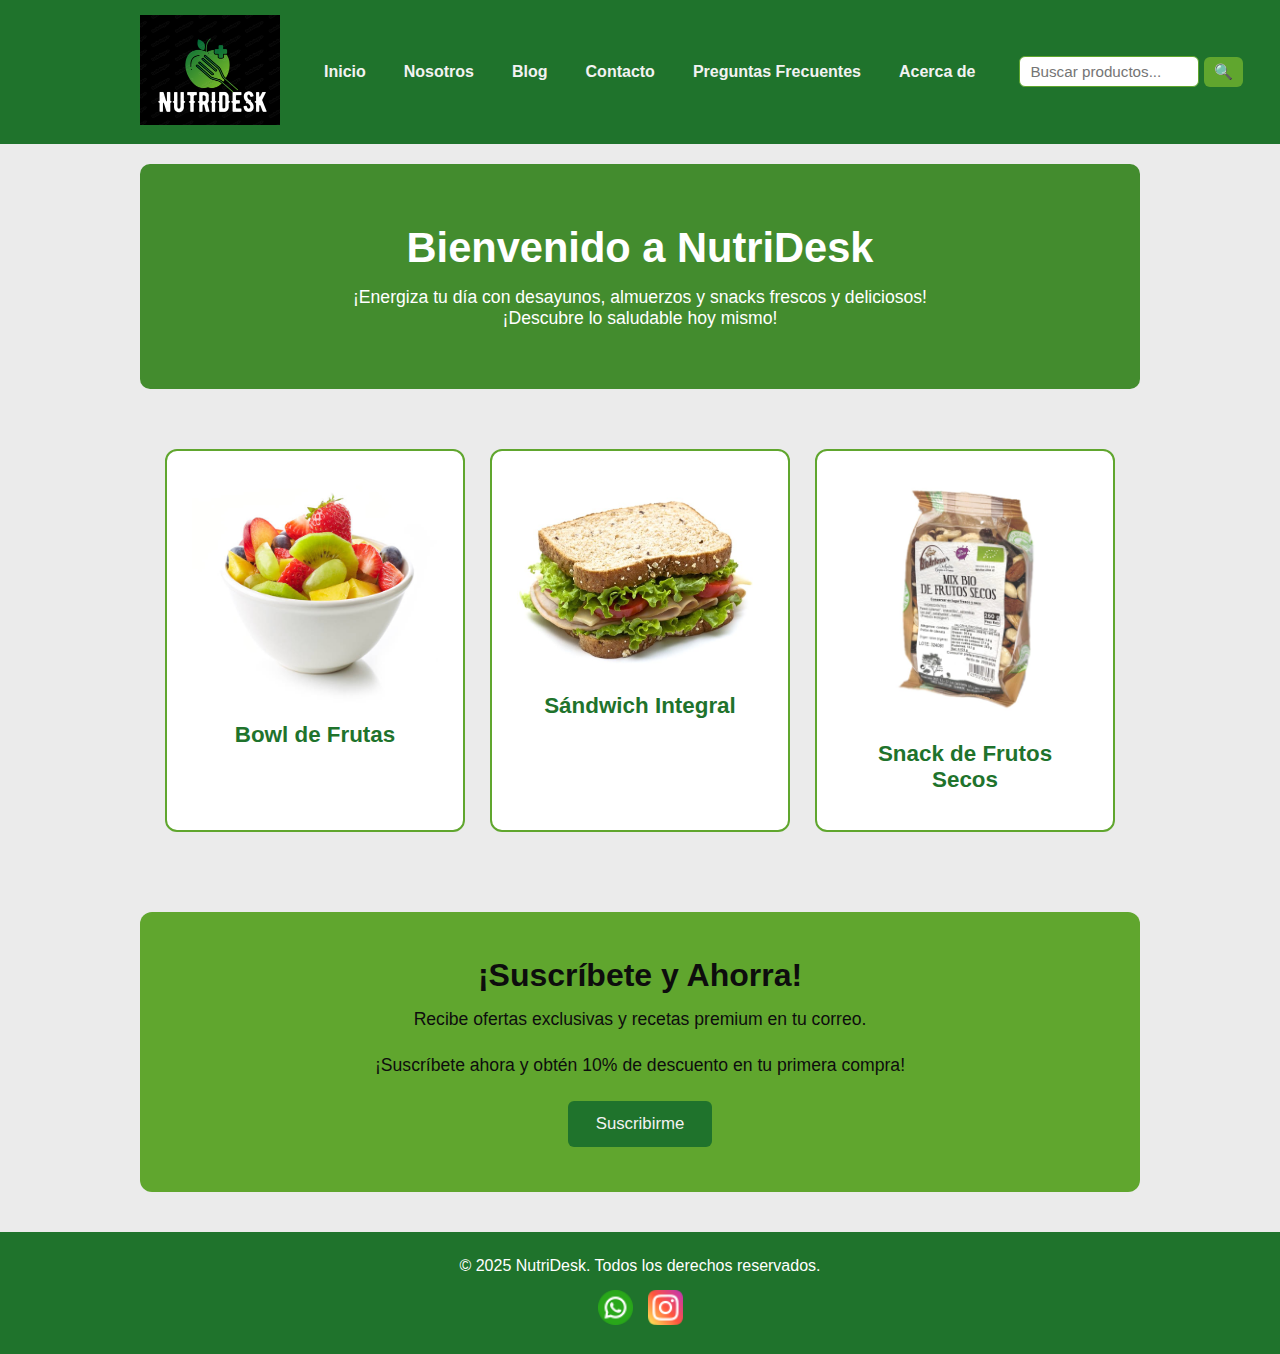
<file: index.html>
<!DOCTYPE html>
<html lang="es">
<head>
  <meta charset="UTF-8">
  <meta name="viewport" content="width=device-width, initial-scale=1.0">
  <title>NutriDesk - Inicio</title>
  <link rel="stylesheet" href="estilos.css">
</head>
<body>

  <!-- HEADER CON LOGO Y MENÚ -->
  <header>
  <div class="header-container">
    <div class="logo">
      <img src="Logo.png" alt="Logo NutriDesk">
    </div>

    <nav>
      <ul>
        <li><a href="index.html">Inicio</a></li>
        <li><a href="Nosotros.html">Nosotros</a></li>
        <li><a href="Blog.html">Blog</a></li>
        <li><a href="contactos.html">Contacto</a></li>
        <li><a href="preguntas.html">Preguntas Frecuentes</a></li>
        <li><a href="acercaDe.html">Acerca de</a></li>
      </ul>
    </nav>

 <!-- BARRA DE BÚSQUEDA -->
    <div class="busqueda">
      <input type="text" placeholder="Buscar productos...">
      <button onclick="alert('Buscando...')">🔍</button>
    </div>
  </div>

</header>


  <!-- BANNER PRINCIPAL -->
  <main>
    <section class="banner">
      <h1>Bienvenido a NutriDesk</h1>
      <p>¡Energiza tu día con desayunos, almuerzos y snacks frescos y deliciosos!</p>
      <p class="frase-incentivo">¡Descubre lo saludable hoy mismo!</p>
    </section>

    <!-- PRODUCTOS DESTACADOS -->
    <section class="productos">
      <div class="producto">
        <img src="Bowl.jpg" alt="Bowl de Frutas">
        <h3>Bowl de Frutas</h3>
      </div>
      <div class="producto">
        <img src="Sandwich.webp" alt="Sándwich Integral">
        <h3>Sándwich Integral</h3>
      </div>
      <div class="producto">
        <img src="Mix.jpg" alt="Snack de Frutos Secos">
        <h3>Snack de Frutos Secos</h3>
      </div>
    </section>

    <!-- SECCIÓN CTA SIMPLIFICADA -->
    <section class="cta">
      <h2>¡Suscríbete y Ahorra!</h2>
      <p>Recibe ofertas exclusivas y recetas premium en tu correo.</p>
      <p class="frase-incentivo">¡Suscríbete ahora y obtén 10% de descuento en tu primera compra!</p>
      <button class="btn-secundario" onclick="alert('¡Gracias por suscribirte! Revisa tu email para el descuento.')">
        Suscribirme
      </button>
    </section>
  </main>

  <!-- FOOTER -->
  <footer>
    <p>&copy; 2025 NutriDesk. Todos los derechos reservados.</p>
    <div class="redes">
      <a href="https://wa.me/506XXXXXXXX" target="_blank">
        <img src="whatsapp.png" alt="WhatsApp" class="icono-redes">
      </a>
      <a href="https://instagram.com/nutridex" target="_blank">
        <img src="instagram.png" alt="Instagram" class="icono-redes">
      </a>
    </div>
  </footer>

</body>
</html>
</file>
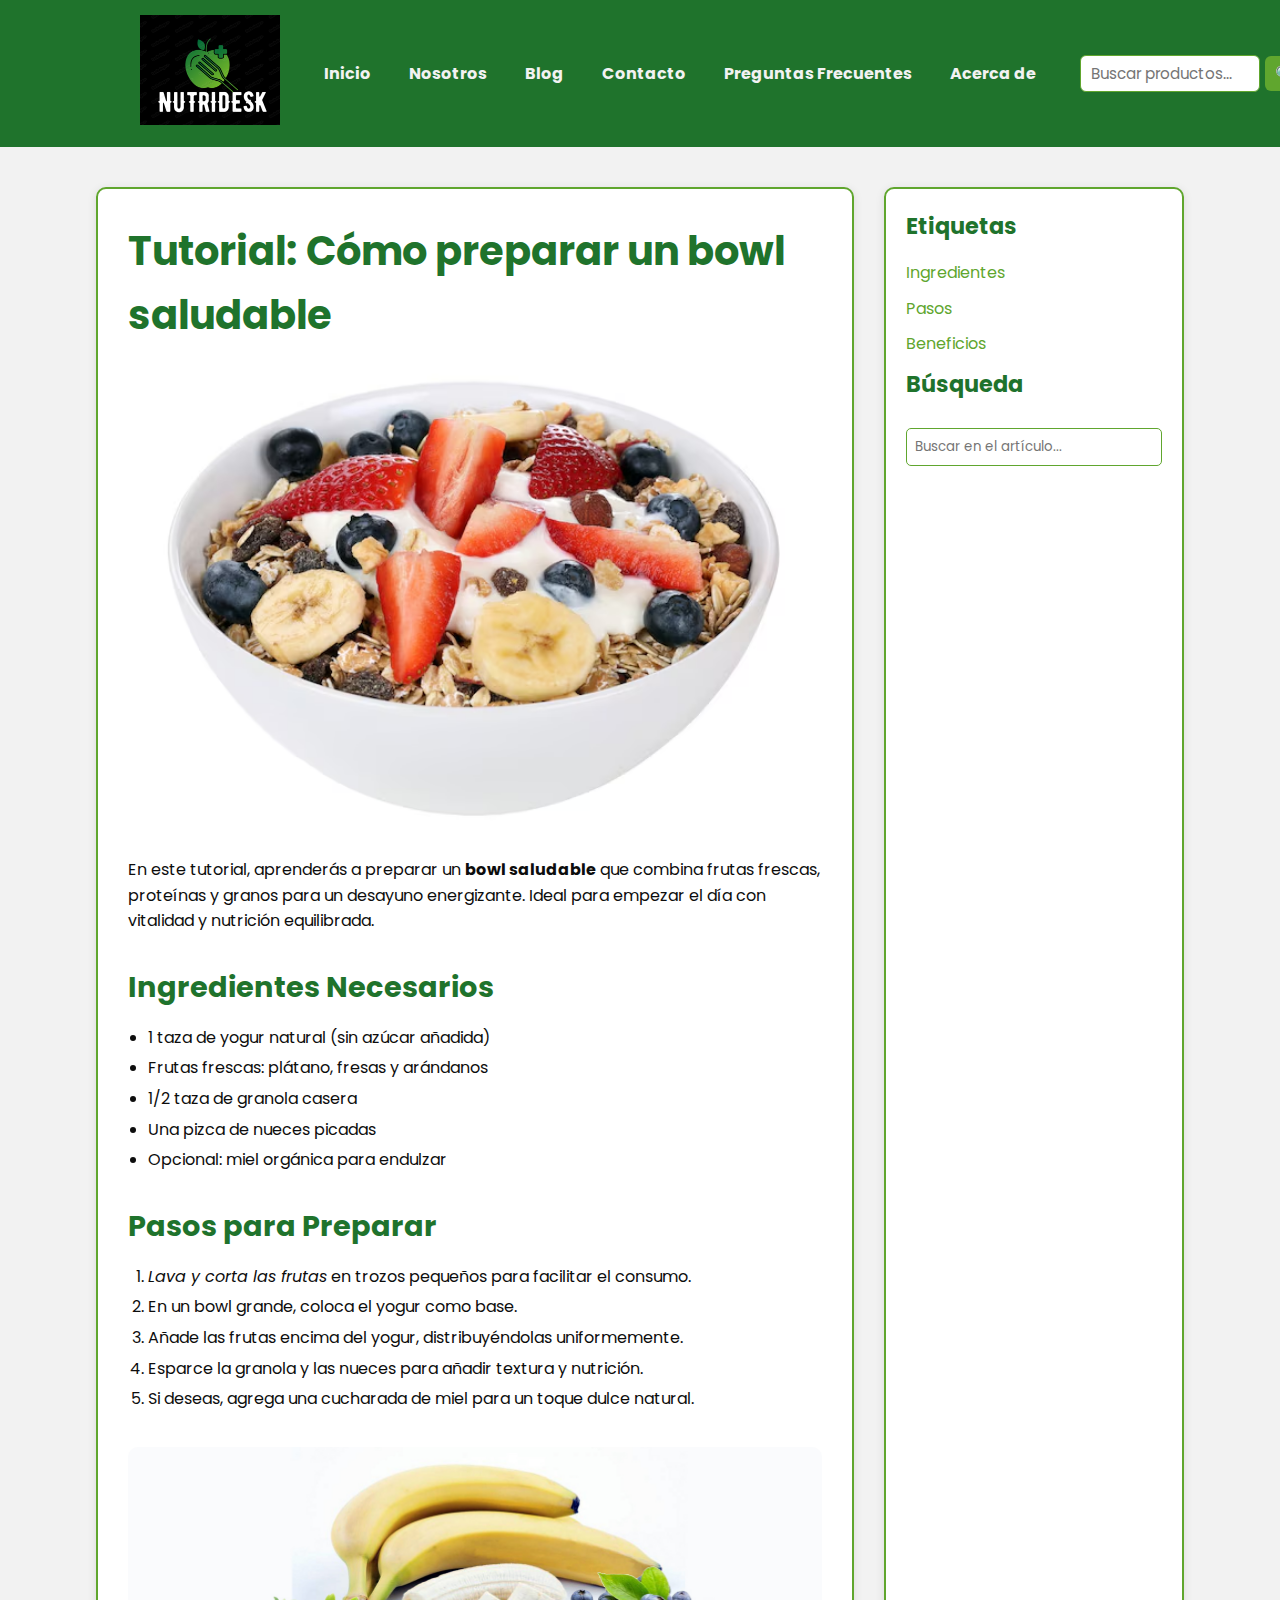
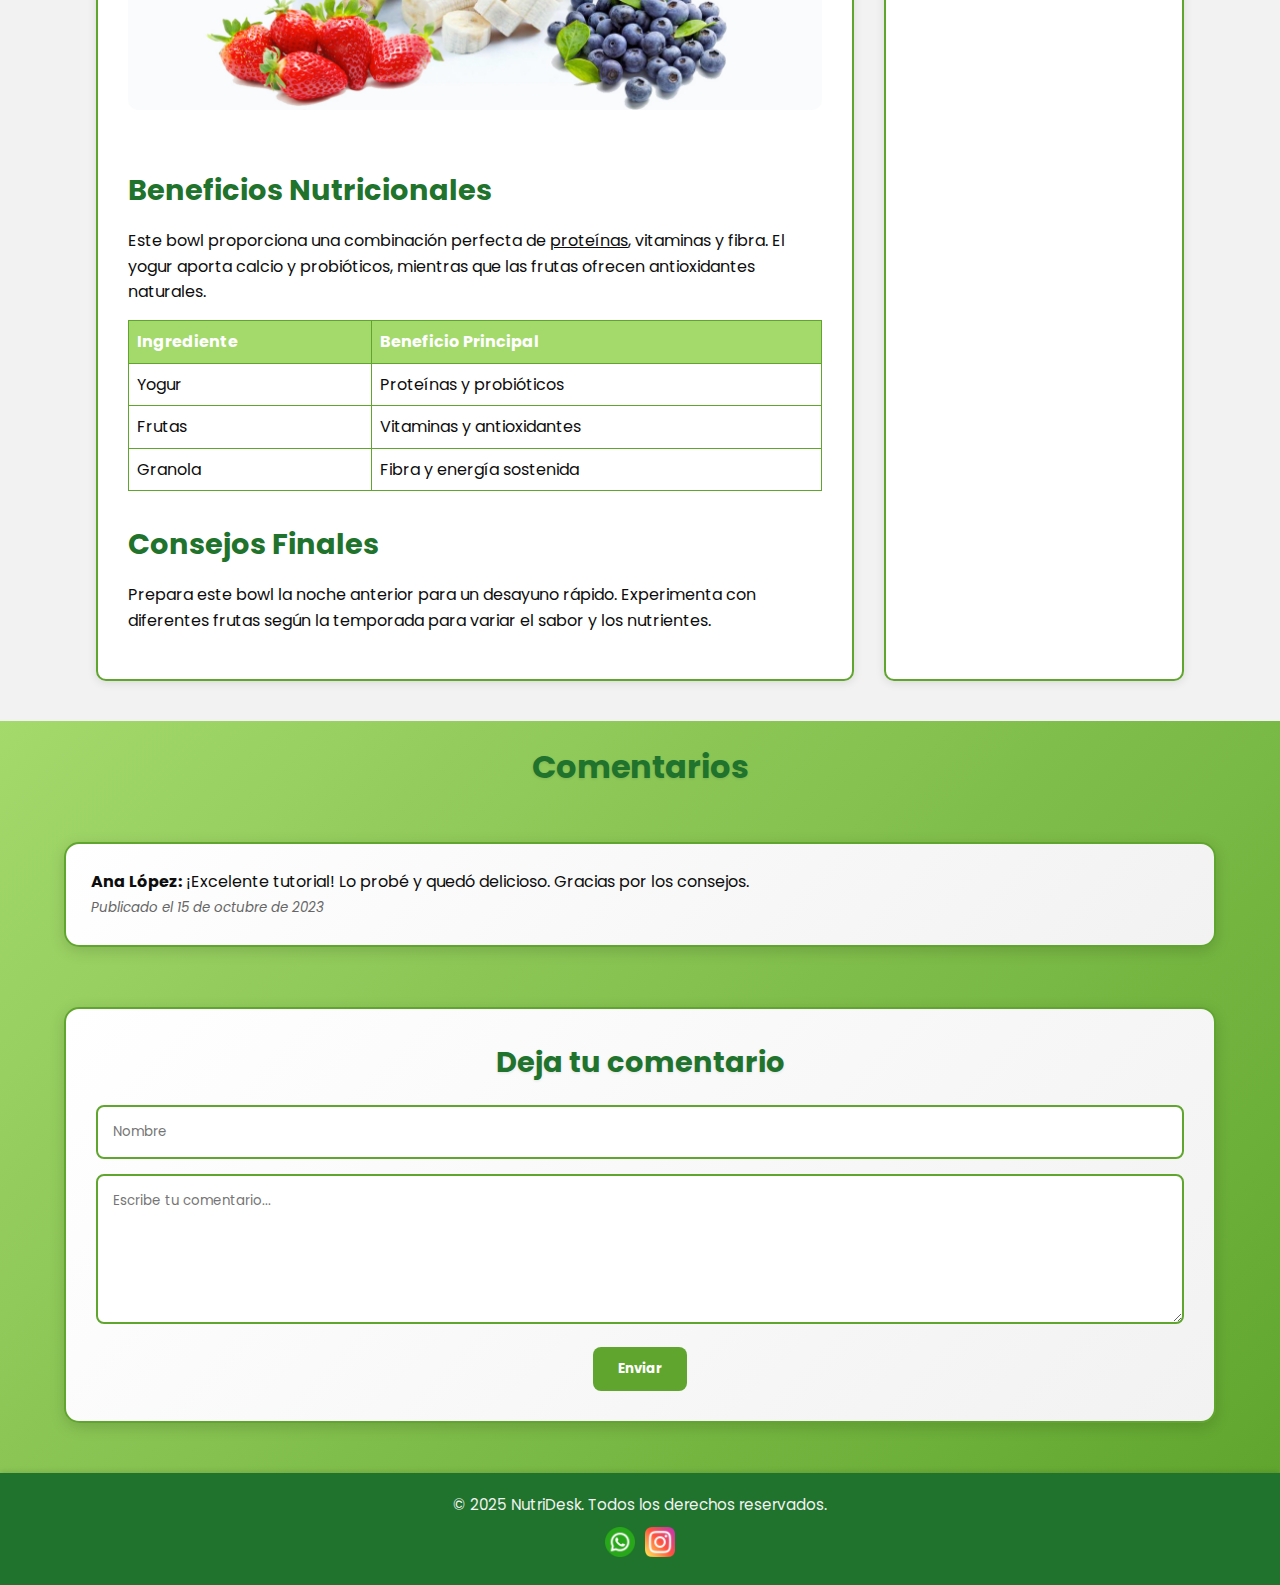
<file: articulo1.html>
<!DOCTYPE html>
<html lang="es">
<head>
  <meta charset="UTF-8">
  <meta name="viewport" content="width=device-width, initial-scale=1.0">
  <title>Tutorial: Cómo preparar un bowl saludable - NutriDesk</title>
  <link href="https://fonts.googleapis.com/css2?family=Poppins:wght@300;400;500;600&display=swap" rel="stylesheet">
  <link rel="stylesheet" href="articulo1.css">
</head>
<body>

  <!-- HEADER CON LOGO Y MENÚ -->
<header>
  <div class="header-container">
    <div class="logo">
      <img src="Logo.png" alt="Logo NutriDesk">
    </div>

    <!-- Input oculto para el toggle (sin JS) -->
    <input type="checkbox" id="menu-toggle" style="display: none;">

    <!-- Label que actúa como botón hamburguesa -->
    <label for="menu-toggle" class="hamburger">
      <span class="bar"></span>
      <span class="bar"></span>
      <span class="bar"></span>
    </label>

    <!-- Envuelve el nav en un contenedor para el toggle -->
    <div class="nav-container">
      <nav>
        <ul>
          <li><a href="index.html">Inicio</a></li>
          <li><a href="Nosotros.html">Nosotros</a></li>
          <li><a href="Blog.html">Blog</a></li>
          <li><a href="contactos.html">Contacto</a></li>
          <li><a href="preguntas.html">Preguntas Frecuentes</a></li>
          <li><a href="acercaDe.html">Acerca de</a></li>
        </ul>
      </nav>
    </div>

    <!-- BARRA DE BÚSQUEDA -->
    <div class="busqueda">
      <input type="text" placeholder="Buscar productos...">
      <button onclick="alert('Buscando...')">🔍</button>
    </div>
  </div>
</header>

  <!-- CONTENIDO PRINCIPAL -->
  <main class="contenedor-articulo">
    <div class="container">
      <article class="articulo">
        <h1>Tutorial: Cómo preparar un bowl saludable</h1>
        <img src="Frutas1.jpg" alt="Bowl saludable preparado" class="imagen-principal">
        
        <p>En este tutorial, aprenderás a preparar un <strong>bowl saludable</strong> que combina frutas frescas, proteínas y granos para un desayuno energizante. Ideal para empezar el día con vitalidad y nutrición equilibrada.</p>
        
        <h2 id="ingredientes">Ingredientes Necesarios</h2>
        <ul>
          <li>1 taza de yogur natural (sin azúcar añadida)</li>
          <li>Frutas frescas: plátano, fresas y arándanos</li>
          <li>1/2 taza de granola casera</li>
          <li>Una pizca de nueces picadas</li>
          <li>Opcional: miel orgánica para endulzar</li>
        </ul>
        
        <h2 id="pasos">Pasos para Preparar</h2>
        <ol>
          <li><em>Lava y corta las frutas</em> en trozos pequeños para facilitar el consumo.</li>
          <li>En un bowl grande, coloca el yogur como base.</li>
          <li>Añade las frutas encima del yogur, distribuyéndolas uniformemente.</li>
          <li>Esparce la granola y las nueces para añadir textura y nutrición.</li>
          <li>Si deseas, agrega una cucharada de miel para un toque dulce natural.</li>
        </ol>
        
        <img src="Platano fresas y arandanos.jpg" alt="Ingredientes para bowl saludable" class="imagen-secundaria">
        
        <h2 id="beneficios">Beneficios Nutricionales</h2>
        <p>Este bowl proporciona una combinación perfecta de <u>proteínas</u>, vitaminas y fibra. El yogur aporta calcio y probióticos, mientras que las frutas ofrecen antioxidantes naturales.</p>
        
        <table>
          <thead>
            <tr>
              <th>Ingrediente</th>
              <th>Beneficio Principal</th>
            </tr>
          </thead>
          <tbody>
            <tr>
              <td>Yogur</td>
              <td>Proteínas y probióticos</td>
            </tr>
            <tr>
              <td>Frutas</td>
              <td>Vitaminas y antioxidantes</td>
            </tr>
            <tr>
              <td>Granola</td>
              <td>Fibra y energía sostenida</td>
            </tr>
          </tbody>
        </table>
        
        <h2>Consejos Finales</h2>
        <p>Prepara este bowl la noche anterior para un desayuno rápido. Experimenta con diferentes frutas según la temporada para variar el sabor y los nutrientes.</p>
      </article>
      
      <!-- BARRA LATERAL -->
      <aside class="barra-lateral">
        <h3>Etiquetas</h3>
        <ul>
          <li><a href="#ingredientes">Ingredientes</a></li>
          <li><a href="#pasos">Pasos</a></li>
          <li><a href="#beneficios">Beneficios</a></li>
        </ul>
        <h3>Búsqueda</h3>
        <input type="text" placeholder="Buscar en el artículo...">
      </aside>
    </div>
  </main>

  <!-- SECCIÓN DE COMENTARIOS -->
  <section class="comentarios">
    <div class="container">
      <h2>Comentarios</h2>
      
      <div class="comentario">
        <p><strong>Ana López:</strong> ¡Excelente tutorial! Lo probé y quedó delicioso. Gracias por los consejos.</p>
        <small>Publicado el 15 de octubre de 2023</small>
      </div>
      
      <form class="formulario-comentario">
        <h3>Deja tu comentario</h3>
        <input type="text" placeholder="Nombre" required>
        <textarea placeholder="Escribe tu comentario..." required></textarea>
        <button type="submit" onclick="alert('¡Gracias por tu comentario! Se ha enviado correctamente.'); this.form.reset();">Enviar</button>
      </form>
    </div>
  </section>

  <!-- FOOTER -->
  <footer>
    <div class="container">
      <p>&copy; 2025 NutriDesk. Todos los derechos reservados.</p>
      <div class="redes">
        <a href="https://wa.me/506XXXXXXXX" target="_blank">
          <img src="whatsapp.png" alt="WhatsApp" class="icono-redes">
        </a>
        <a href="https://instagram.com/nutridex" target="_blank">
          <img src="instagram.png" alt="Instagram" class="icono-redes">
        </a>
      </div>
    </div>
  </footer>

</body>
</html>
</file>
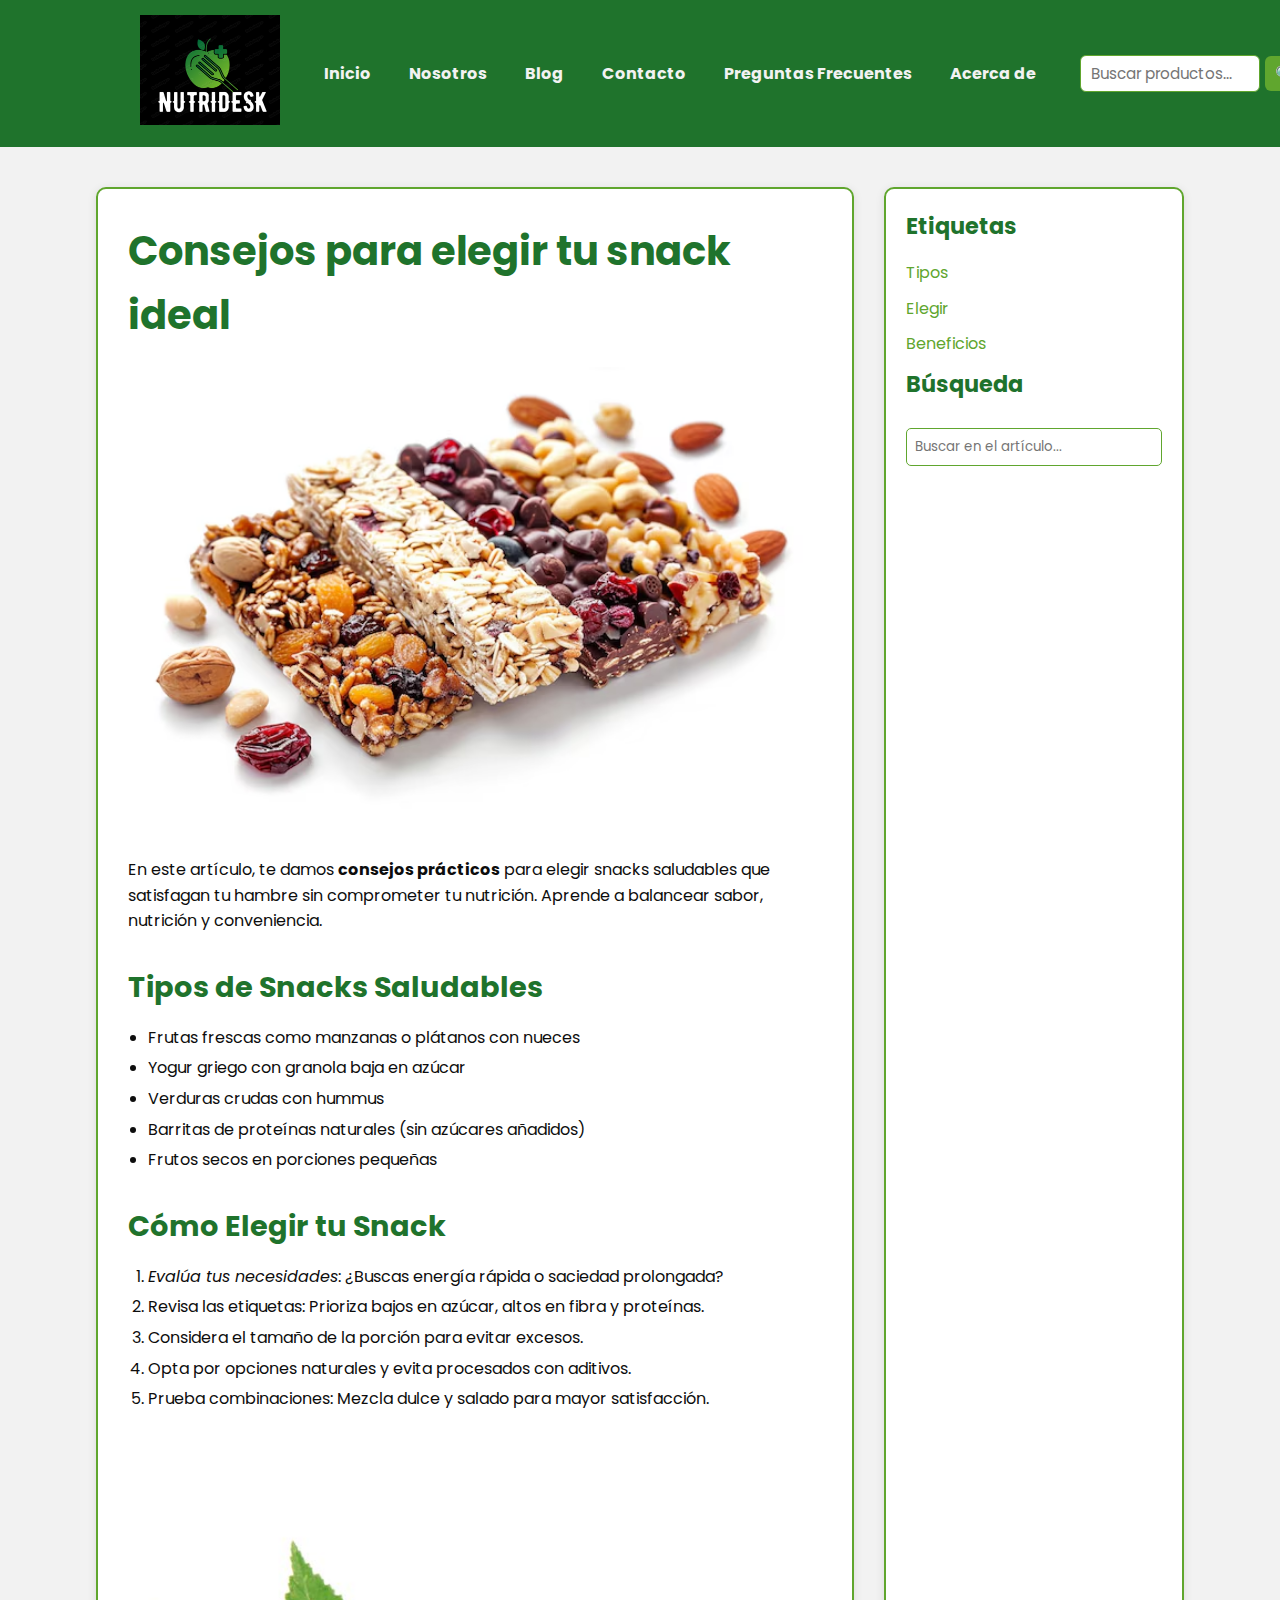
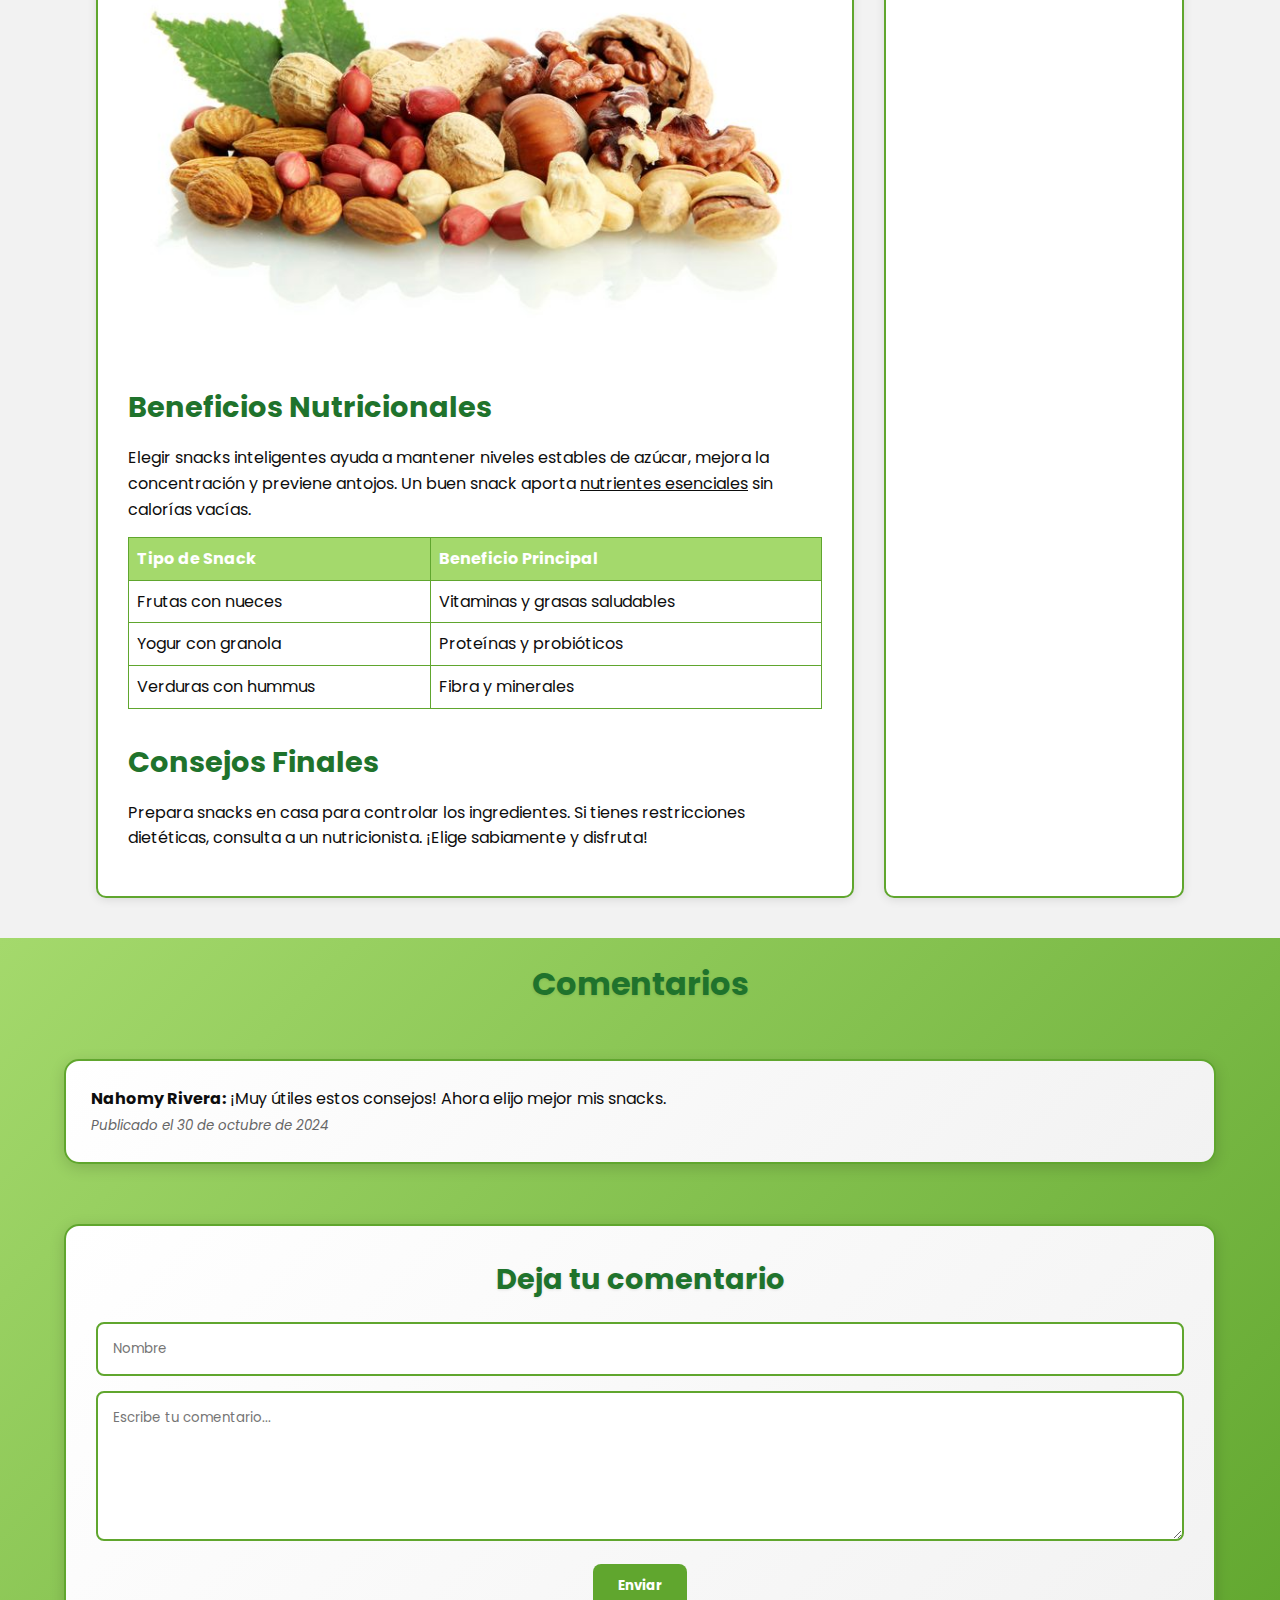
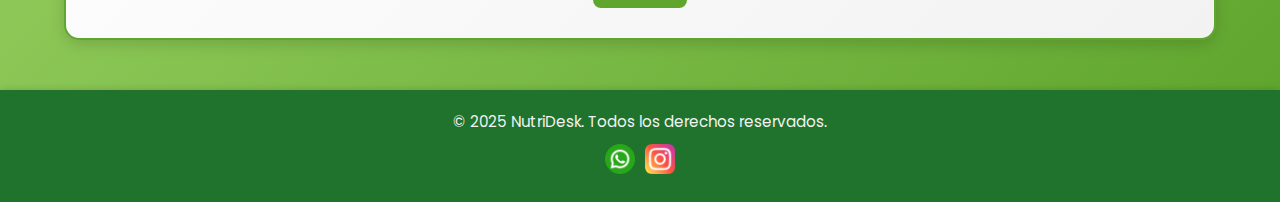
<file: articulo3.html>
<!DOCTYPE html>
<html lang="es">
<head>
  <meta charset="UTF-8">
  <meta name="viewport" content="width=device-width, initial-scale=1.0">
  <title>Consejos para elegir tu snack ideal - NutriDesk</title>
  <link href="https://fonts.googleapis.com/css2?family=Poppins:wght@300;400;500;600&display=swap" rel="stylesheet">
  <link rel="stylesheet" href="articulo1.css"> <!-- O reutiliza css/articulo1.css -->
</head>
<body>

   <!-- HEADER CON LOGO Y MENÚ -->
<header>
  <div class="header-container">
    <div class="logo">
      <img src="Logo.png" alt="Logo NutriDesk">
    </div>

    <!-- Input oculto para el toggle (sin JS) -->
    <input type="checkbox" id="menu-toggle" style="display: none;">

    <!-- Label que actúa como botón hamburguesa -->
    <label for="menu-toggle" class="hamburger">
      <span class="bar"></span>
      <span class="bar"></span>
      <span class="bar"></span>
    </label>

    <!-- Envuelve el nav en un contenedor para el toggle -->
    <div class="nav-container">
      <nav>
        <ul>
          <li><a href="index.html">Inicio</a></li>
          <li><a href="Nosotros.html">Nosotros</a></li>
          <li><a href="Blog.html">Blog</a></li>
          <li><a href="contactos.html">Contacto</a></li>
          <li><a href="preguntas.html">Preguntas Frecuentes</a></li>
          <li><a href="acercaDe.html">Acerca de</a></li>
        </ul>
      </nav>
    </div>

    <!-- BARRA DE BÚSQUEDA -->
    <div class="busqueda">
      <input type="text" placeholder="Buscar productos...">
      <button onclick="alert('Buscando...')">🔍</button>
    </div>
  </div>
</header>

  <!-- CONTENIDO PRINCIPAL -->
  <main class="contenedor-articulo">
    <div class="container">
      <article class="articulo">
        <h1>Consejos para elegir tu snack ideal</h1>
        <img src="Barritas.jpg" alt="Snacks saludables preparados" class="imagen-principal">
        
        <p>En este artículo, te damos <strong>consejos prácticos</strong> para elegir snacks saludables que satisfagan tu hambre sin comprometer tu nutrición. Aprende a balancear sabor, nutrición y conveniencia.</p>
        
        <h2 id="tipos">Tipos de Snacks Saludables</h2>
        <ul>
          <li>Frutas frescas como manzanas o plátanos con nueces</li>
          <li>Yogur griego con granola baja en azúcar</li>
          <li>Verduras crudas con hummus</li>
          <li>Barritas de proteínas naturales (sin azúcares añadidos)</li>
          <li>Frutos secos en porciones pequeñas</li>
        </ul>
        
        <h2 id="elegir">Cómo Elegir tu Snack</h2>
        <ol>
          <li><em>Evalúa tus necesidades</em>: ¿Buscas energía rápida o saciedad prolongada?</li>
          <li>Revisa las etiquetas: Prioriza bajos en azúcar, altos en fibra y proteínas.</li>
          <li>Considera el tamaño de la porción para evitar excesos.</li>
          <li>Opta por opciones naturales y evita procesados con aditivos.</li>
          <li>Prueba combinaciones: Mezcla dulce y salado para mayor satisfacción.</li>
        </ol>
        
        <img src="Semillas.jpg" alt="Ejemplos de snacks saludables" class="imagen-secundaria">
        
        <h2 id="beneficios">Beneficios Nutricionales</h2>
        <p>Elegir snacks inteligentes ayuda a mantener niveles estables de azúcar, mejora la concentración y previene antojos. Un buen snack aporta <u>nutrientes esenciales</u> sin calorías vacías.</p>
        
        <table>
          <thead>
            <tr>
              <th>Tipo de Snack</th>
              <th>Beneficio Principal</th>
            </tr>
          </thead>
          <tbody>
            <tr>
              <td>Frutas con nueces</td>
              <td>Vitaminas y grasas saludables</td>
            </tr>
            <tr>
              <td>Yogur con granola</td>
              <td>Proteínas y probióticos</td>
            </tr>
            <tr>
              <td>Verduras con hummus</td>
              <td>Fibra y minerales</td>
            </tr>
          </tbody>
        </table>
        
        <h2>Consejos Finales</h2>
        <p>Prepara snacks en casa para controlar los ingredientes. Si tienes restricciones dietéticas, consulta a un nutricionista. ¡Elige sabiamente y disfruta!</p>
      </article>
      
      <!-- BARRA LATERAL -->
      <aside class="barra-lateral">
        <h3>Etiquetas</h3>
        <ul>
          <li><a href="#tipos">Tipos</a></li>
          <li><a href="#elegir">Elegir</a></li>
          <li><a href="#beneficios">Beneficios</a></li>
        </ul>
        <h3>Búsqueda</h3>
        <input type="text" id="busqueda-articulo" placeholder="Buscar en el artículo...">
      </aside>
    </div>
  </main>

  <!-- SECCIÓN DE COMENTARIOS -->
  <section class="comentarios">
    <div class="container">
      <h2>Comentarios</h2>
      
      <div class="comentario">
        <p><strong>Nahomy Rivera:</strong> ¡Muy útiles estos consejos! Ahora elijo mejor mis snacks.</p>
        <small>Publicado el 30 de octubre de 2024</small>
      </div>
      
      <form class="formulario-comentario">
        <h3>Deja tu comentario</h3>
        <input type="text" placeholder="Nombre" required>
        <textarea placeholder="Escribe tu comentario..." required></textarea>
        <button type="submit" onclick="alert('¡Gracias por tu comentario! Se ha enviado correctamente.'); this.form.reset();">Enviar</button>
      </form>
    </div>
  </section>

  <!-- FOOTER -->
  <footer>
    <div class="container">
      <p>&copy; 2025 NutriDesk. Todos los derechos reservados.</p>
      <div class="redes">
        <a href="https://wa.me/506XXXXXXXX" target="_blank">
          <img src="whatsapp.png" alt="WhatsApp" class="icono-redes">
        </a>
        <a href="https://instagram.com/nutridex" target="_blank">
          <img src="instagram.png" alt="Instagram" class="icono-redes">
        </a>
      </div>
    </div>
  </footer>


</body>
</html>
</file>
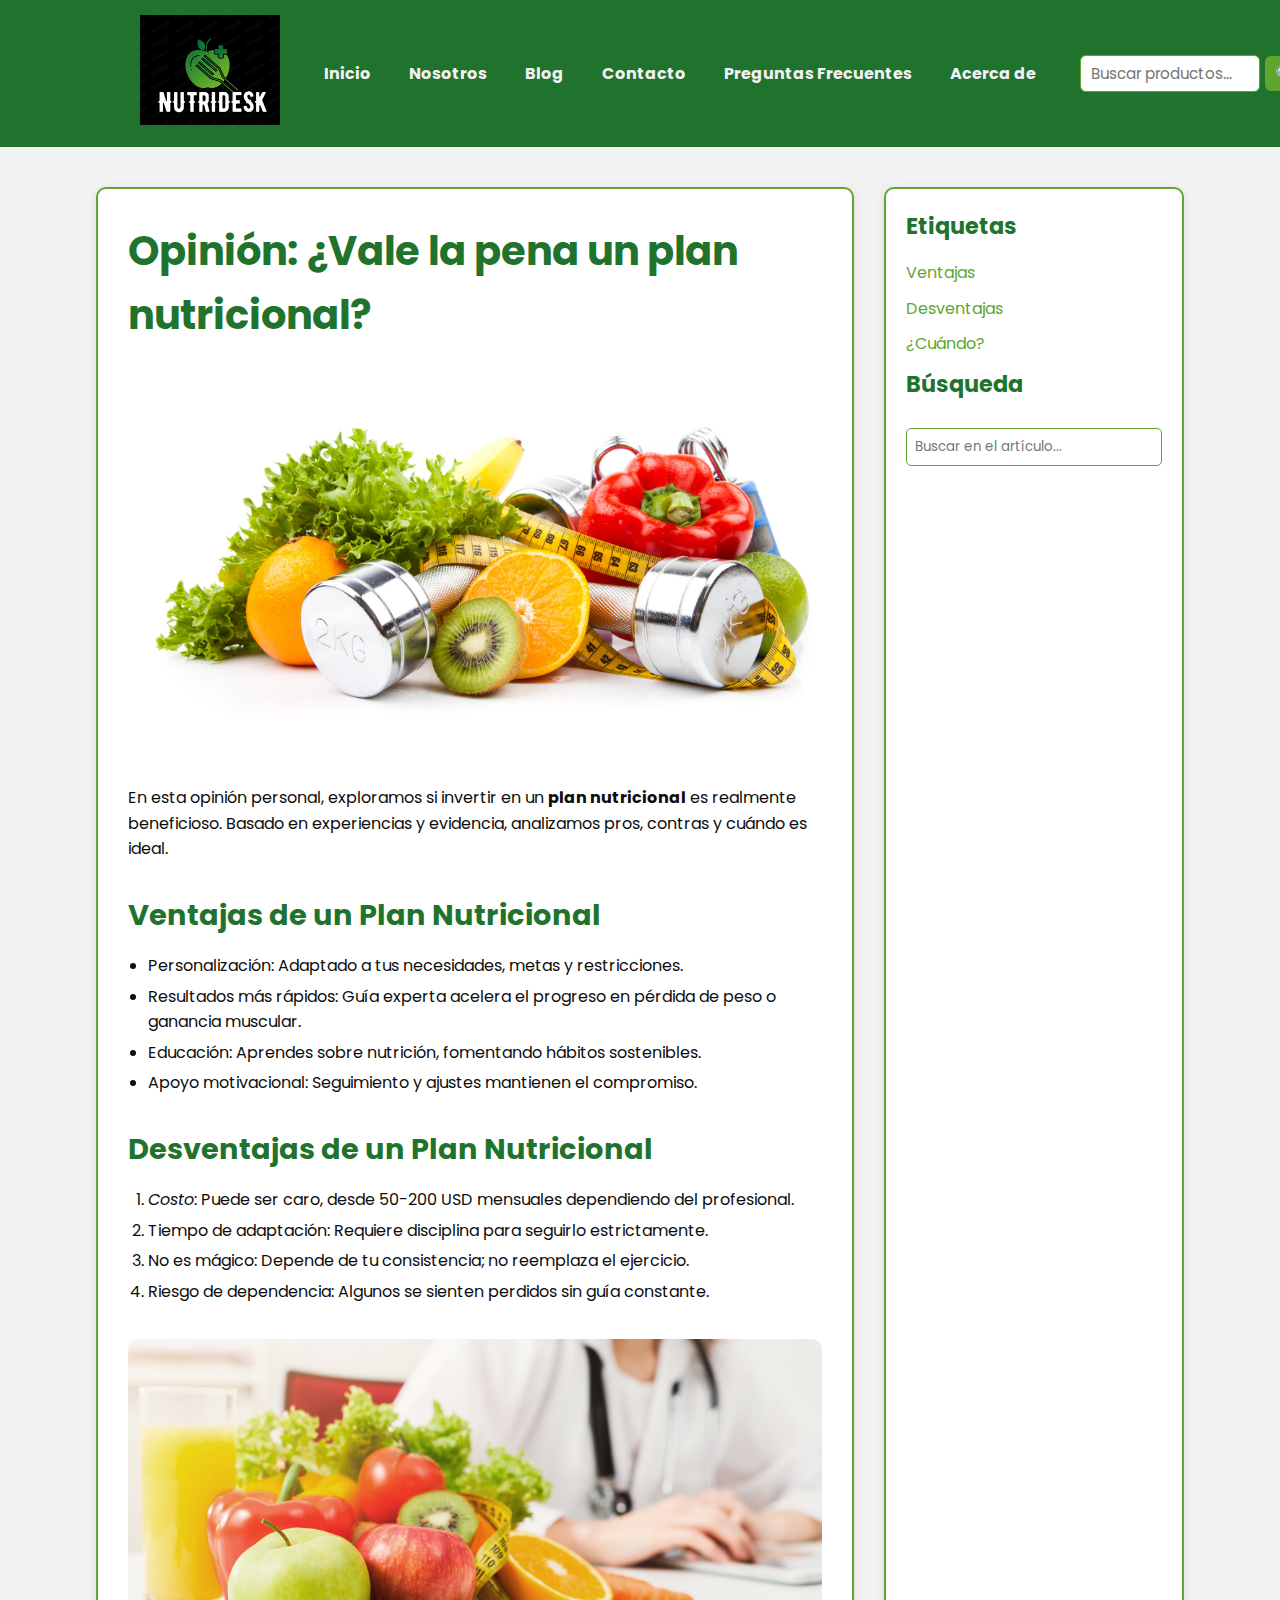
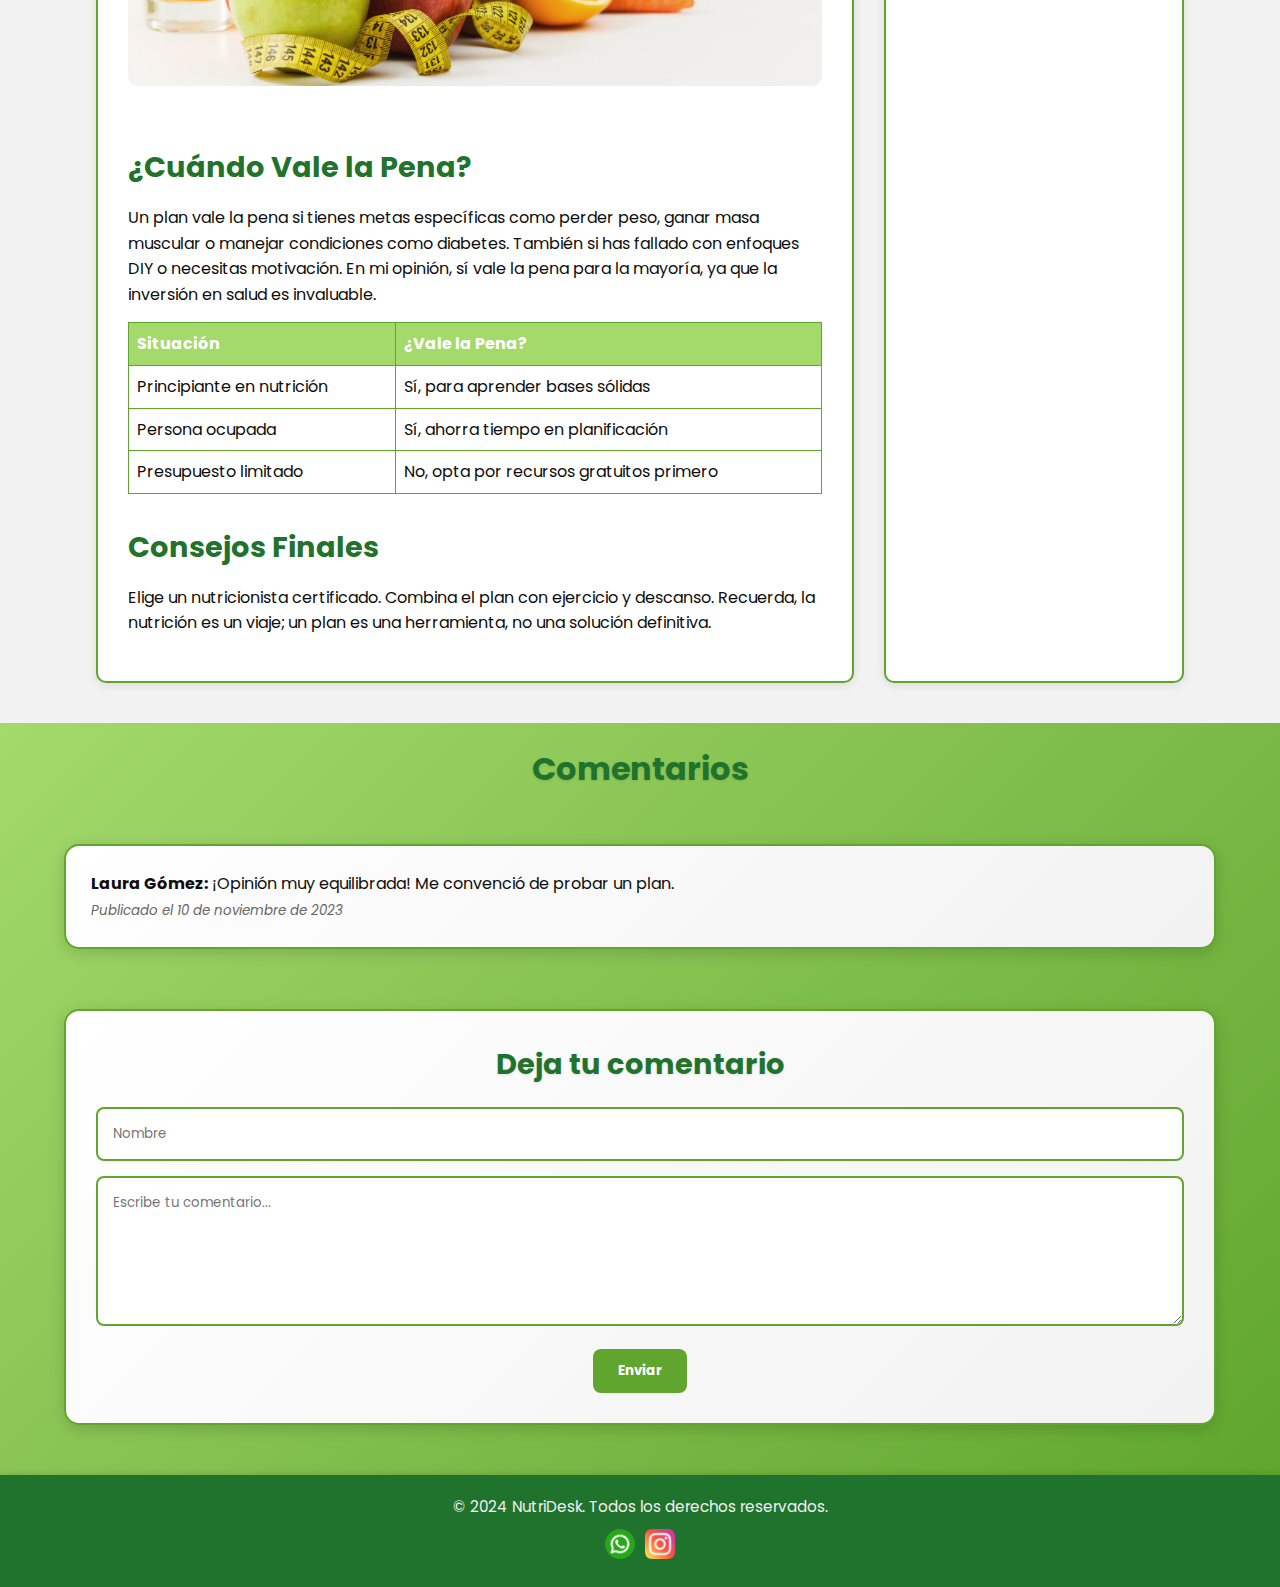
<file: articulo5.html>
<!DOCTYPE html>
<html lang="es">
<head>
  <meta charset="UTF-8">
  <meta name="viewport" content="width=device-width, initial-scale=1.0">
  <title>Opinión: ¿Vale la pena un plan nutricional? - NutriDesk</title>
  <link href="https://fonts.googleapis.com/css2?family=Poppins:wght@300;400;500;600&display=swap" rel="stylesheet">
  <link rel="stylesheet" href="articulo1.css"> <!-- O reutiliza css/articulo1.css -->
</head>
<body>

   <!-- HEADER CON LOGO Y MENÚ -->
<header>
  <div class="header-container">
    <div class="logo">
      <img src="Logo.png" alt="Logo NutriDesk">
    </div>

    <!-- Input oculto para el toggle (sin JS) -->
    <input type="checkbox" id="menu-toggle" style="display: none;">

    <!-- Label que actúa como botón hamburguesa -->
    <label for="menu-toggle" class="hamburger">
      <span class="bar"></span>
      <span class="bar"></span>
      <span class="bar"></span>
    </label>

    <!-- Envuelve el nav en un contenedor para el toggle -->
    <div class="nav-container">
      <nav>
        <ul>
          <li><a href="index.html">Inicio</a></li>
          <li><a href="Nosotros.html">Nosotros</a></li>
          <li><a href="Blog.html">Blog</a></li>
          <li><a href="contactos.html">Contacto</a></li>
          <li><a href="preguntas.html">Preguntas Frecuentes</a></li>
          <li><a href="acercaDe.html">Acerca de</a></li>
        </ul>
      </nav>
    </div>

    <!-- BARRA DE BÚSQUEDA -->
    <div class="busqueda">
      <input type="text" placeholder="Buscar productos...">
      <button onclick="alert('Buscando...')">🔍</button>
    </div>
  </div>
</header>

  <!-- CONTENIDO PRINCIPAL -->
  <main class="contenedor-articulo">
    <div class="container">
      <article class="articulo">
        <h1>Opinión: ¿Vale la pena un plan nutricional?</h1>
        <img src="Plan1.jpg" alt="Ejemplo de plan nutricional personalizado" class="imagen-principal">
        
        <p>En esta opinión personal, exploramos si invertir en un <strong>plan nutricional</strong> es realmente beneficioso. Basado en experiencias y evidencia, analizamos pros, contras y cuándo es ideal.</p>
        
        <h2 id="ventajas">Ventajas de un Plan Nutricional</h2>
        <ul>
          <li>Personalización: Adaptado a tus necesidades, metas y restricciones.</li>
          <li>Resultados más rápidos: Guía experta acelera el progreso en pérdida de peso o ganancia muscular.</li>
          <li>Educación: Aprendes sobre nutrición, fomentando hábitos sostenibles.</li>
          <li>Apoyo motivacional: Seguimiento y ajustes mantienen el compromiso.</li>
        </ul>
        
        <h2 id="desventajas">Desventajas de un Plan Nutricional</h2>
        <ol>
          <li><em>Costo</em>: Puede ser caro, desde 50-200 USD mensuales dependiendo del profesional.</li>
          <li>Tiempo de adaptación: Requiere disciplina para seguirlo estrictamente.</li>
          <li>No es mágico: Depende de tu consistencia; no reemplaza el ejercicio.</li>
          <li>Riesgo de dependencia: Algunos se sienten perdidos sin guía constante.</li>
        </ol>
        
        <img src="Deporte.jpg" alt="Ejemplo visual de un plan nutricional" class="imagen-secundaria">
        
        <h2 id="cuando">¿Cuándo Vale la Pena?</h2>
        <p>Un plan vale la pena si tienes metas específicas como perder peso, ganar masa muscular o manejar condiciones como diabetes. También si has fallado con enfoques DIY o necesitas motivación. En mi opinión, sí vale la pena para la mayoría, ya que la inversión en salud es invaluable.</p>
        
        <table>
          <thead>
            <tr>
              <th>Situación</th>
              <th>¿Vale la Pena?</th>
            </tr>
          </thead>
          <tbody>
            <tr>
              <td>Principiante en nutrición</td>
              <td>Sí, para aprender bases sólidas</td>
            </tr>
            <tr>
              <td>Persona ocupada</td>
              <td>Sí, ahorra tiempo en planificación</td>
            </tr>
            <tr>
              <td>Presupuesto limitado</td>
              <td>No, opta por recursos gratuitos primero</td>
            </tr>
          </tbody>
        </table>
        
        <h2>Consejos Finales</h2>
        <p>Elige un nutricionista certificado. Combina el plan con ejercicio y descanso. Recuerda, la nutrición es un viaje; un plan es una herramienta, no una solución definitiva.</p>
      </article>
      
      <!-- BARRA LATERAL -->
      <aside class="barra-lateral">
        <h3>Etiquetas</h3>
        <ul>
          <li><a href="#ventajas">Ventajas</a></li>
          <li><a href="#desventajas">Desventajas</a></li>
          <li><a href="#cuando">¿Cuándo?</a></li>
        </ul>
        <h3>Búsqueda</h3>
        <input type="text" id="busqueda-articulo" placeholder="Buscar en el artículo...">
      </aside>
    </div>
  </main>

  <!-- SECCIÓN DE COMENTARIOS -->
  <section class="comentarios">
    <div class="container">
      <h2>Comentarios</h2>
      
      <div class="comentario">
        <p><strong>Laura Gómez:</strong> ¡Opinión muy equilibrada! Me convenció de probar un plan.</p>
        <small>Publicado el 10 de noviembre de 2023</small>
      </div>
      
      <form class="formulario-comentario">
        <h3>Deja tu comentario</h3>
        <input type="text" placeholder="Nombre" required>
        <textarea placeholder="Escribe tu comentario..." required></textarea>
        <button type="submit" onclick="alert('¡Gracias por tu comentario! Se ha enviado correctamente.'); this.form.reset();">Enviar</button>
      </form>
    </div>
  </section>

  <!-- FOOTER -->
  <footer>
    <div class="container">
      <p>&copy; 2024 NutriDesk. Todos los derechos reservados.</p>
      <div class="redes">
        <a href="https://wa.me/506XXXXXXXX" target="_blank">
          <img src="whatsapp.png" alt="WhatsApp" class="icono-redes">
        </a>
        <a href="https://instagram.com/nutridex" target="_blank">
          <img src="instagram.png" alt="Instagram" class="icono-redes">
        </a>
      </div>
    </div>
  </footer>

  
</body>
</html>
</file>
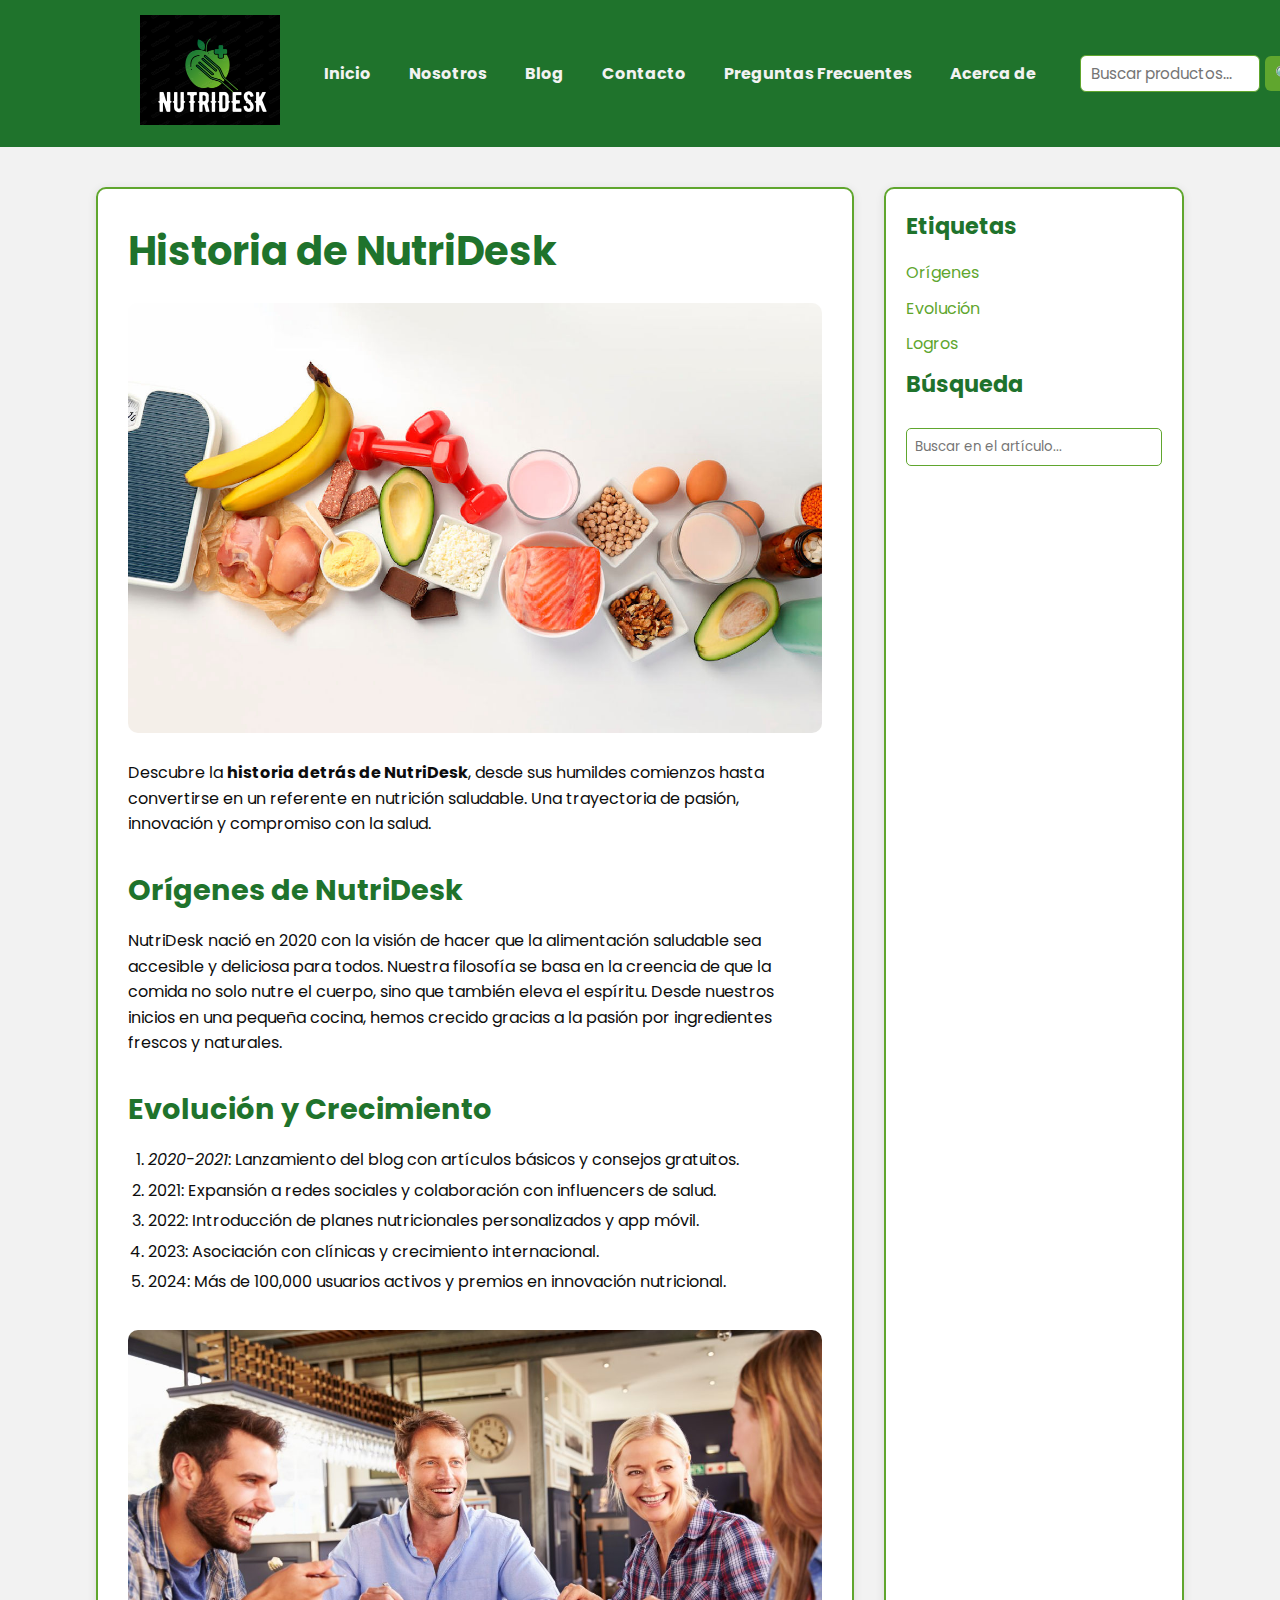
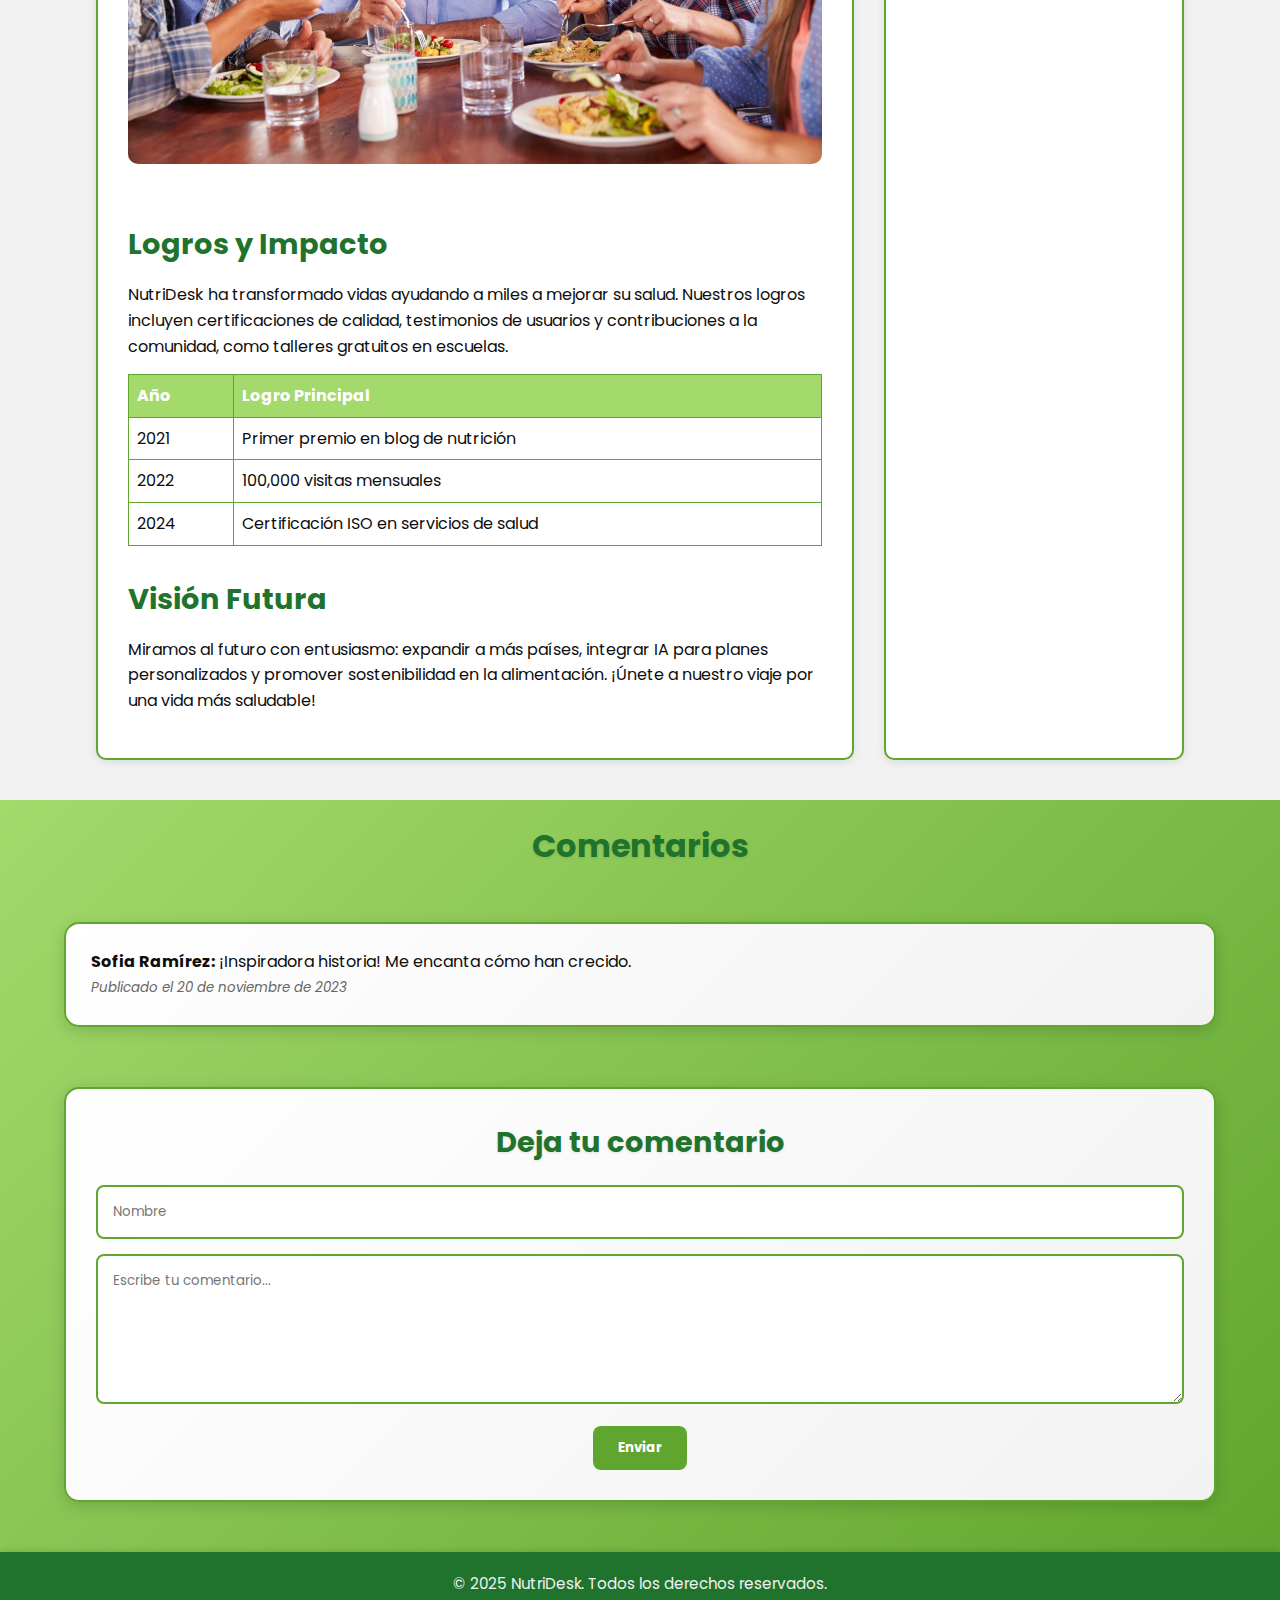
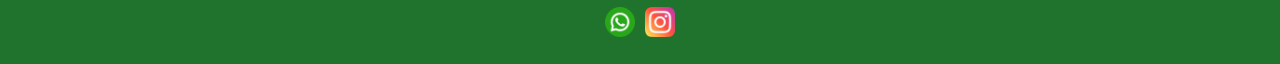
<file: articulo7.html>
<!DOCTYPE html>
<html lang="es">
<head>
  <meta charset="UTF-8">
  <meta name="viewport" content="width=device-width, initial-scale=1.0">
  <title>Historia de NutriDesk - NutriDesk</title>
  <link href="https://fonts.googleapis.com/css2?family=Poppins:wght@300;400;500;600&display=swap" rel="stylesheet">
  <link rel="stylesheet" href="articulo1.css"> <!-- O reutiliza css/articulo1.css -->
</head>
<body>

 <!-- HEADER CON LOGO Y MENÚ -->
<header>
  <div class="header-container">
    <div class="logo">
      <img src="Logo.png" alt="Logo NutriDesk">
    </div>

    <!-- Input oculto para el toggle (sin JS) -->
    <input type="checkbox" id="menu-toggle" style="display: none;">

    <!-- Label que actúa como botón hamburguesa -->
    <label for="menu-toggle" class="hamburger">
      <span class="bar"></span>
      <span class="bar"></span>
      <span class="bar"></span>
    </label>

    <!-- Envuelve el nav en un contenedor para el toggle -->
    <div class="nav-container">
      <nav>
        <ul>
          <li><a href="index.html">Inicio</a></li>
          <li><a href="Nosotros.html">Nosotros</a></li>
          <li><a href="Blog.html">Blog</a></li>
          <li><a href="contactos.html">Contacto</a></li>
          <li><a href="preguntas.html">Preguntas Frecuentes</a></li>
          <li><a href="acercaDe.html">Acerca de</a></li>
        </ul>
      </nav>
    </div>

    <!-- BARRA DE BÚSQUEDA -->
    <div class="busqueda">
      <input type="text" placeholder="Buscar productos...">
      <button onclick="alert('Buscando...')">🔍</button>
    </div>
  </div>
</header>

  <!-- CONTENIDO PRINCIPAL -->
  <main class="contenedor-articulo">
    <div class="container">
      <article class="articulo">
        <h1>Historia de NutriDesk</h1>
        <img src="Nutri.jpg" alt="Orígenes de NutriDesk" class="imagen-principal">
        
        <p>Descubre la <strong>historia detrás de NutriDesk</strong>, desde sus humildes comienzos hasta convertirse en un referente en nutrición saludable. Una trayectoria de pasión, innovación y compromiso con la salud.</p>
        
        <h2 id="origenes">Orígenes de NutriDesk</h2>
        <p>NutriDesk nació en 2020 con la visión de hacer que la alimentación saludable sea accesible y deliciosa para todos. Nuestra filosofía se basa en la creencia de que la comida no solo nutre el cuerpo, sino que también eleva el espíritu. Desde nuestros inicios en una pequeña cocina, hemos crecido gracias a la pasión por ingredientes frescos y naturales.</p>
        
        <h2 id="evolucion">Evolución y Crecimiento</h2>
        <ol>
          <li><em>2020-2021</em>: Lanzamiento del blog con artículos básicos y consejos gratuitos.</li>
          <li>2021: Expansión a redes sociales y colaboración con influencers de salud.</li>
          <li>2022: Introducción de planes nutricionales personalizados y app móvil.</li>
          <li>2023: Asociación con clínicas y crecimiento internacional.</li>
          <li>2024: Más de 100,000 usuarios activos y premios en innovación nutricional.</li>
        </ol>
        
        <img src="Personas.jpg" alt="Evolución de NutriDesk a lo largo de los años" class="imagen-secundaria">
        
        <h2 id="logros">Logros y Impacto</h2>
        <p>NutriDesk ha transformado vidas ayudando a miles a mejorar su salud. Nuestros logros incluyen certificaciones de calidad, testimonios de usuarios y contribuciones a la comunidad, como talleres gratuitos en escuelas.</p>
        
        <table>
          <thead>
            <tr>
              <th>Año</th>
              <th>Logro Principal</th>
            </tr>
          </thead>
          <tbody>
            <tr>
              <td>2021</td>
              <td>Primer premio en blog de nutrición</td>
            </tr>
            <tr>
              <td>2022</td>
              <td>100,000 visitas mensuales</td>
            </tr>
            <tr>
              <td>2024</td>
              <td>Certificación ISO en servicios de salud</td>
            </tr>
          </tbody>
        </table>
        
        <h2>Visión Futura</h2>
        <p>Miramos al futuro con entusiasmo: expandir a más países, integrar IA para planes personalizados y promover sostenibilidad en la alimentación. ¡Únete a nuestro viaje por una vida más saludable!</p>
      </article>
      
      <!-- BARRA LATERAL -->
      <aside class="barra-lateral">
        <h3>Etiquetas</h3>
        <ul>
          <li><a href="#origenes">Orígenes</a></li>
          <li><a href="#evolucion">Evolución</a></li>
          <li><a href="#logros">Logros</a></li>
        </ul>
        <h3>Búsqueda</h3>
        <input type="text" id="busqueda-articulo" placeholder="Buscar en el artículo...">
      </aside>
    </div>
  </main>

  <!-- SECCIÓN DE COMENTARIOS -->
  <section class="comentarios">
    <div class="container">
      <h2>Comentarios</h2>
      
      <div class="comentario">
        <p><strong>Sofia Ramírez:</strong> ¡Inspiradora historia! Me encanta cómo han crecido.</p>
        <small>Publicado el 20 de noviembre de 2023</small>
      </div>
      
      <form class="formulario-comentario">
        <h3>Deja tu comentario</h3>
        <input type="text" placeholder="Nombre" required>
        <textarea placeholder="Escribe tu comentario..." required></textarea>
        <button type="submit" onclick="alert('¡Gracias por tu comentario! Se ha enviado correctamente.'); this.form.reset();">Enviar</button>
      </form>
    </div>
  </section>

  <!-- FOOTER -->
  <footer>
    <div class="container">
      <p>&copy; 2025 NutriDesk. Todos los derechos reservados.</p>
      <div class="redes">
        <a href="https://wa.me/506XXXXXXXX" target="_blank">
          <img src="whatsapp.png" alt="WhatsApp" class="icono-redes">
        </a>
        <a href="https://instagram.com/nutridex" target="_blank">
          <img src="instagram.png" alt="Instagram" class="icono-redes">
        </a>
      </div>
    </div>
  </footer>

  

</body>
</html>
</file>
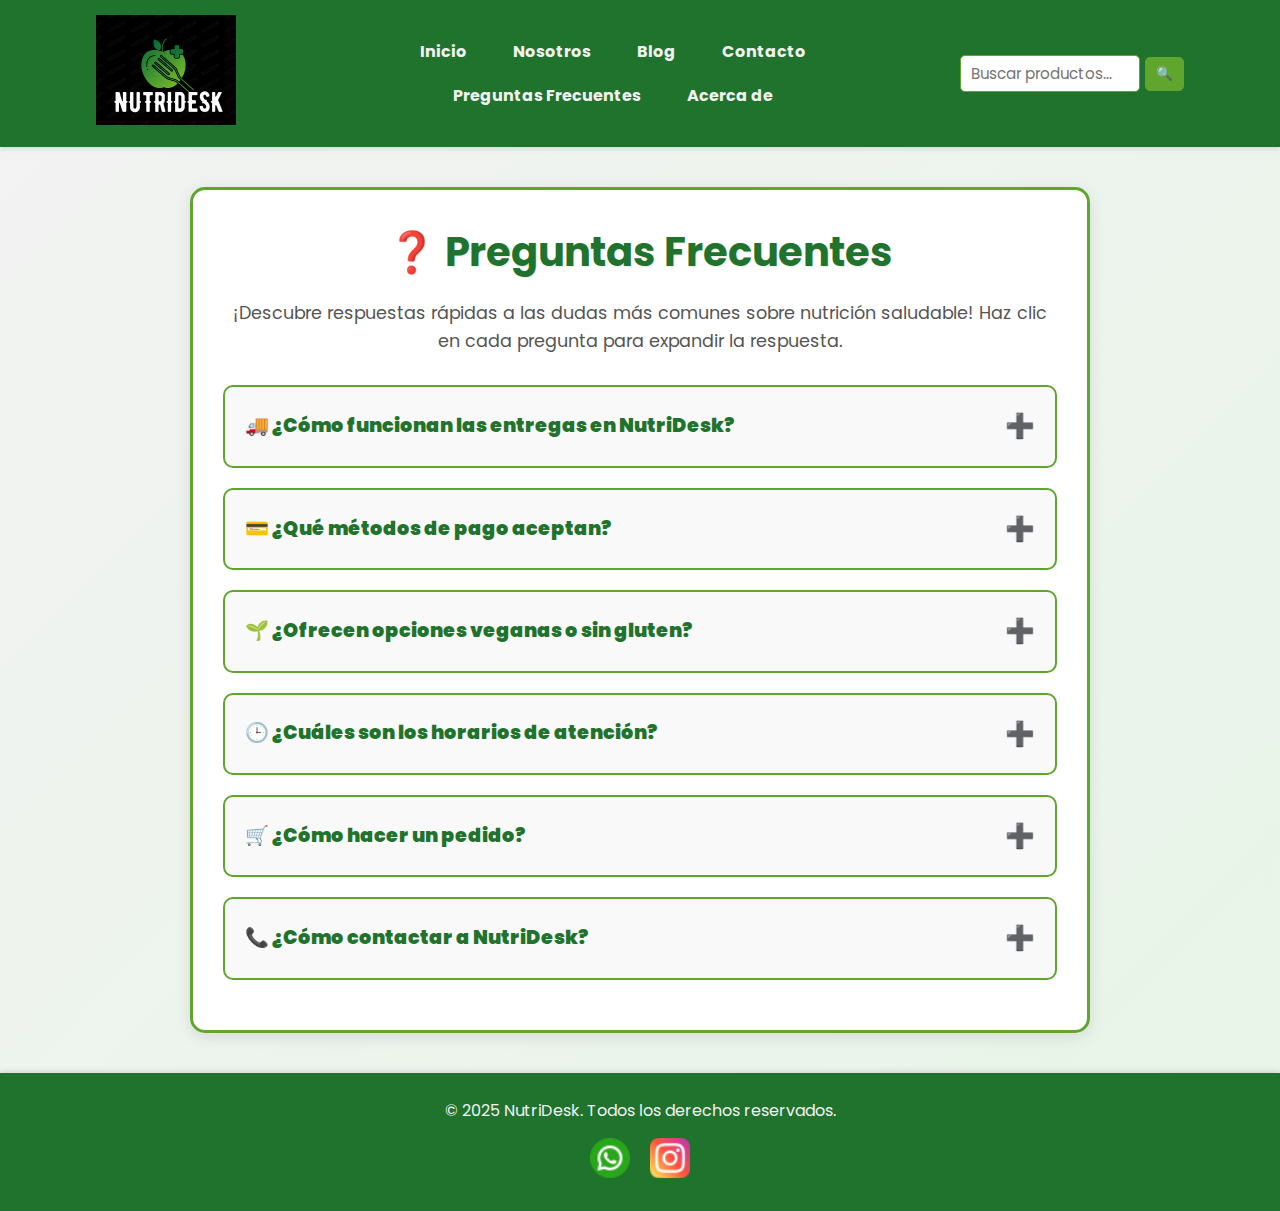
<file: preguntas.html>
<!DOCTYPE html>
<html lang="es">
<head>
  <meta charset="UTF-8">
  <meta name="viewport" content="width=device-width, initial-scale=1.0">
  <title>Preguntas Frecuentes - NutriDesk</title>
  <link href="https://fonts.googleapis.com/css2?family=Poppins:wght@300;400;500;600&display=swap" rel="stylesheet">
  <link rel="stylesheet" href="preguntas.css"> <!-- O reutiliza css/preguntas.css si creas uno nuevo -->
</head>
<body>

 <!-- HEADER CON LOGO Y MENÚ -->
<header>
  <div class="header-container">
    <div class="logo">
      <img src="Logo.png" alt="Logo NutriDesk">
    </div>

    <!-- Input oculto para el toggle (sin JS) -->
    <input type="checkbox" id="menu-toggle" style="display: none;">

    <!-- Label que actúa como botón hamburguesa -->
    <label for="menu-toggle" class="hamburger">
      <span class="bar"></span>
      <span class="bar"></span>
      <span class="bar"></span>
    </label>

    <!-- Envuelve el nav en un contenedor para el toggle -->
    <div class="nav-container">
      <nav>
        <ul>
          <li><a href="index.html">Inicio</a></li>
          <li><a href="Nosotros.html">Nosotros</a></li>
          <li><a href="Blog.html">Blog</a></li>
          <li><a href="contactos.html">Contacto</a></li>
          <li><a href="preguntas.html">Preguntas Frecuentes</a></li>
          <li><a href="acercaDe.html">Acerca de</a></li>
        </ul>
      </nav>
    </div>

    <!-- BARRA DE BÚSQUEDA -->
    <div class="busqueda">
      <input type="text" placeholder="Buscar productos...">
      <button onclick="alert('Buscando...')">🔍</button>
    </div>
  </div>
</header>

  <!-- CONTENIDO PRINCIPAL -->
  <main class="acerca">
    <h1>❓ Preguntas Frecuentes</h1>
    <p>¡Descubre respuestas rápidas a las dudas más comunes sobre nutrición saludable! Haz clic en cada pregunta para expandir la respuesta.</p>
    
    <section class="faq">
  <details>
    <summary><strong>🚚 ¿Cómo funcionan las entregas en NutriDesk?</strong></summary>
    <div class="respuesta">
      <h4>Opciones de Entrega</h4>
      <p>Ofrecemos <strong>entregas rápidas</strong> y recogidas para tu comodidad.</p>
      <h4>Detalles</h4>
      <ul>
        <li><strong>Recogida en tienda:</strong> Gratuita, lista en 15 minutos.</li>
        <li><strong>Delivery:</strong> ₡1,000 adicional, cobertura en Alajuela.</li>
        <li><strong>Tiempos:</strong> 30-45 minutos para entregas locales.</li>
      </ul>
      <p>Contacta a través de <a href="contactos.html">nuestro formulario</a> para pedidos.</p>
    </div>
  </details>
  
  <details>
    <summary><strong>💳 ¿Qué métodos de pago aceptan?</strong></summary>
    <div class="respuesta">
      <h4>Métodos Disponibles</h4>
      <p>Aceptamos pagos <em>seguros</em> para tu tranquilidad.</p>
      <h4>Opciones</h4>
      <ol>
        <li>Tarjetas de crédito/débito (Visa, MasterCard).</li>
        <li>Transferencias bancarias.</li>
        <li>Efectivo en recogidas.</li>
      </ol>
      <p>Todos los pagos son procesados de forma <u>segura</u>. Consulta <a href="contactos.html">políticas</a> para más info.</p>
    </div>
  </details>
  
  <details>
    <summary><strong>🌱 ¿Ofrecen opciones veganas o sin gluten?</strong></summary>
    <div class="respuesta">
      <h4>Opciones Saludables</h4>
      <p>Sí, tenemos un menú amplio con opciones <strong>veganas</strong> y sin gluten.</p>
      <h4>Ejemplos</h4>
      <ul>
        <li><strong>Vegano:</strong> Bowls de frutas y batidos sin lácteos.</li>
        <li><strong>Sin Gluten:</strong> Sándwiches con pan integral especial.</li>
        <li><strong>Personalizado:</strong> Ajustamos según tus necesidades.</li>
      </ul>
      <p>Revisa nuestro <a href="Blog.html">menú en el blog</a> para más opciones.</p>
    </div>
  </details>
  
  <details>
    <summary><strong>🕒 ¿Cuáles son los horarios de atención?</strong></summary>
    <div class="respuesta">
      <h4>Horarios de Servicio</h4>
      <p>Estamos abiertos para atenderte en horarios convenientes.</p>
      <h4>Detalles</h4>
      <ol>
        <li>Lunes a Viernes: 8:00 AM - 6:00 PM.</li>
        <li>Sábados: 9:00 AM - 2:00 PM.</li>
        <li>Domingos: Cerrado.</li>
      </ol>
      <p>Para pedidos fuera de horario, usa nuestro <a href="contactos.html">formulario en línea</a>.</p>
    </div>
  </details>
  
  <details>
    <summary><strong>🛒 ¿Cómo hacer un pedido?</strong></summary>
    <div class="respuesta">
      <h4>Proceso de Pedido</h4>
      <p>Hacer un pedido es <em>sencillo</em>: elige tus platos y contacta directamente.</p>
      <h4>Pasos</h4>
      <ol>
        <li>Elige tus platos de nuestro menú.</li>
        <li>Llama o usa el formulario para especificar.</li>
        <li>Recibe confirmación por email o teléfono.</li>
      </ol>
      <p>Visita <a href="contactos.html">nuestra página de contacto</a> para empezar.</p>
    </div>
  </details>
  
  <details>
    <summary><strong>📞 ¿Cómo contactar a NutriDesk?</strong></summary>
    <div class="respuesta">
      <h4>Formas de Contacto</h4>
      <p>Estamos aquí para ayudarte con cualquier duda.</p>
      <h4>Opciones</h4>
      <ul>
        <li><strong>Teléfono:</strong> +506 86885422.</li>
        <li><strong>Email:</strong> info@nutridesk.com.</li>
        <li><strong>Formulario:</strong> En nuestra página de <a href="contactos.html">contacto</a>.</li>
      </ul>
      <p>Respuesta en menos de 24 horas. ¡No dudes en escribirnos!</p>
    </div>
  </details>
</section>
  </main>

  <!-- FOOTER -->
  <footer>
    <div class="container">
      <p>&copy; 2025 NutriDesk. Todos los derechos reservados.</p>
      <div class="redes">
        <a href="https://wa.me/506XXXXXXXX" target="_blank">
          <img src="whatsapp.png" alt="WhatsApp" class="icono-redes">
        </a>
        <a href="https://instagram.com/nutridex" target="_blank">
          <img src="instagram.png" alt="Instagram" class="icono-redes">
        </a>
      </div>
    </div>
  </footer>

</body>

</html>
</file>
<file: estilos.css>
/* estilos.css - NutriDesk (diseño fresco, compacto y centrado) */

/* --- PALETA DE COLORES --- */
/* Verde oscuro:   #1F732C  -> header, botones, títulos de productos */
/* Verde medio:    #438C2E  -> banner, hover botones */
/* Verde claro:    #60A62E  -> CTA, bordes de productos */
/* Blanco:         #F2F2F2  -> fondo claro, tarjetas, texto secundario */
/* Negro oscuro:   #0D0D0D  -> texto principal */

/* --- RESET BASICO --- */
* {
  margin: 0;
  padding: 0;
  box-sizing: border-box;
  font-family: 'Arial', sans-serif;
}

/* --- BODY --- */
body {
  background-color: #ebebeb; /* fondo claro */
  color: #0D0D0D; /* texto principal */
}

/* --- HEADER --- */
header {
  background-color: #1F732C;
  padding: 15px 0;
}

/* Contenedor del header y menú centrado */
.header-container {
  width: 85%;          /* ancho más compacto */
  max-width: 1000px;   /* límite de ancho menor */
  margin: 0 auto;
  display: flex;
  align-items: center;
  justify-content: space-between; 
  gap: 30px;
}

.logo img {
  width: 140px;
}

/* Barra de búsqueda en el header */
.header-container .busqueda {
  display: flex;
  align-items: center;
  gap: 5px;
}

.header-container .busqueda input {
  padding: 6px 10px;
  border-radius: 6px;
  border: 1px solid #60A62E;
  outline: none;
  font-size: 0.95rem;
  width: 180px;
  transition: 0.3s;
}

.header-container .busqueda input:focus {
  border-color: #438C2E;
  box-shadow: 0 0 5px rgba(67, 140, 46, 0.5);
}

.header-container .busqueda button {
  padding: 6px 10px;
  border-radius: 6px;
  border: none;
  background-color: #60A62E;
  color: #fff;
  cursor: pointer;
  font-size: 0.95rem;
  transition: 0.3s;
}

.header-container .busqueda button:hover {
  background-color: #438C2E;
}

/* --- BOTÓN HAMBURGUESA --- */
.hamburger {
  display: none; /* Oculto por defecto */
  flex-direction: column;
  cursor: pointer;
  z-index: 1000;
}

.bar {
  width: 25px;
  height: 3px;
  background-color: #F2F2F2;
  margin: 3px 0;
  transition: 0.3s;
}

/* Animación opcional para el botón (convierte en X cuando checked) */
#menu-toggle:checked ~ .hamburger .bar:nth-child(1) {
  transform: rotate(-45deg) translate(-5px, 6px);
}

#menu-toggle:checked ~ .hamburger .bar:nth-child(2) {
  opacity: 0;
}

#menu-toggle:checked ~ .hamburger .bar:nth-child(3) {
  transform: rotate(45deg) translate(-5px, -6px);
}

/* --- MENÚ CENTRADO Y DISTRIBUIDO --- */
.nav-container {
  flex: 1; /* Para que ocupe espacio en desktop */
}

nav ul {
  display: flex;
  justify-content: space-around; /* distribuye los links uniformemente */
  list-style: none;
  gap: 10px;                    /* espacio mínimo entre links */
  align-items: center;
  margin: 0;
  padding: 0;
  flex-wrap: nowrap;             /* evita que los links bajen de renglón */
}

nav ul li a {
  display: inline-block;
  padding: 8px 14px;           /* suficiente padding sin romper el texto */
  border-radius: 6px;
  text-align: center;
  font-weight: bold;
  color: #F2F2F2;
  text-decoration: none;
  transition: all 0.3s ease;
  white-space: nowrap;          /* evita que los textos largos se dividan */
  font-size: 1rem;
}

/* Hover: cuadro verde */
nav ul li a:hover,
nav ul li a.active {
  background-color: #60A62E;
  color: #fff;
  transform: translateY(-2px);
}

/* --- BANNER --- */
.banner {
  background-color: #438C2E;
  color: #fff;
  text-align: center;
  padding: 60px 15px; /* menos padding vertical y horizontal */
  border-radius: 10px;
  margin: 20px auto;
  max-width: 1000px; /* más compacto */
}

.banner h1 {
  font-size: 2.6rem;
  margin-bottom: 15px;
}

.banner p {
  font-size: 1.1rem;
  max-width: 600px;
  margin: 0 auto;
}

/* --- SECCIÓN PRODUCTOS --- */
.productos {
  display: flex;
  justify-content: center;
  flex-wrap: wrap;
  gap: 25px;
  padding: 40px 15px; /* menos espacio vertical y horizontal */
  max-width: 1000px; /* contenedor más compacto */
  margin: 0 auto;
}

.producto {
  background-color: #ffffff;
  border: 2px solid #60A62E;
  border-radius: 12px;
  padding: 25px;
  width: 300px; /* tarjetas más grandes */
  text-align: center;
  transition: transform 0.3s ease;
}

.producto img {
  width: 100%;
  border-radius: 10px;
  margin-bottom: 15px;
}

.producto h3 {
  margin-bottom: 12px;
  color: #1F732C;
  font-size: 1.4rem;
}

.producto p {
  font-weight: bold;
  color: #0D0D0D;
  font-size: 1.2rem;
}

.producto:hover {
  transform: translateY(-6px);
  box-shadow: 0 8px 20px rgba(31, 115, 44, 0.4);
}

/* --- SECCIÓN CTA --- */
.cta {
  background-color: #60A62E;
  color: #0D0D0D;
  text-align: center;
  padding: 45px 15px; 
  border-radius: 12px;
  margin: 40px auto;
  max-width: 1000px; /* contenedor más compacto */
}

.cta h2 {
  font-size: 2rem;
  margin-bottom: 15px;
}

.cta p {
  font-size: 1.1rem;
  margin-bottom: 25px;
}

.btn-secundario {
  background-color: #1F732C;
  color: #F2F2F2;
  border: none;
  padding: 13px 28px;
  font-size: 1.05rem;
  border-radius: 6px;
  cursor: pointer;
  transition: background-color 0.3s ease;
}

.btn-secundario:hover {
  background-color: #438C2E;
}

/* --- FOOTER --- */
footer {
  background-color: #1F732C;
  color: #fff;
  text-align: center;
  padding: 25px 20px;
}

footer .redes {
  margin-top: 15px;
  display: flex;
  justify-content: center;
  gap: 15px;
}

footer .icono-redes {
  width: 35px;
  transition: transform 0.3s;
}

footer .icono-redes:hover {
  transform: scale(1.1);
}

/* --- RESPONSIVE DESIGN --- */
@media (max-width: 768px) {
  .header-container {
    flex-direction: row; /* Mantén horizontal, pero ajusta */
    gap: 15px;
    position: relative; /* Para el menú fijo */
  }

  .hamburger {
    display: flex; /* Muestra el botón en móviles */
  }

  .nav-container {
    position: fixed;
    top: 0;
    left: -100%; /* Oculto fuera de la pantalla */
    width: 100%;
    height: 100vh;
    background-color: #1F732C;
    display: flex;
    justify-content: center;
    align-items: center;
    transition: left 0.3s ease;
    z-index: 999;
  }

  /* Muestra el menú cuando el checkbox está checked */
  #menu-toggle:checked ~ .nav-container {
    left: 0;
  }

  nav ul {
    flex-direction: column;
    gap: 20px;
  }

  nav ul li a {
    font-size: 1.2rem;
    padding: 15px 20px;
  }

  .busqueda {
    display: none; /* Opcional: oculta la búsqueda en móviles para simplificar */
  }

  .banner {
    padding: 30px 10px;
  }

  .banner h1 {
    font-size: 2em;
  }

  .banner p {
    font-size: 1em;
  }

  .productos {
    flex-direction: column;
    align-items: center;
  }

  .producto {
    width: 80%; /* Más ancho en móviles */
  }

  .cta {
    padding: 30px 10px;
  }

  .cta h2 {
    font-size: 1.5em;
  }
}
</file>
<file: articulo1.css>
/* --- ARTICULO.CSS --- */
/* Estilo Minimalista para Artículos Individuales */

* {
  margin: 0;
  padding: 0;
  box-sizing: border-box;
  font-family: 'Poppins', sans-serif;
}

body {
  background-color: #F2F2F2;
  color: #0D0D0D;
  line-height: 1.6;
}

/* --- HEADER --- */
header {
  background-color: #1F732C;
  padding: 15px 0;
}

/* Contenedor del header y menú centrado */
.header-container {
  width: 85%;          /* ancho más compacto */
  max-width: 1000px;   /* límite de ancho menor */
  margin: 0 auto;
  display: flex;
  align-items: center;
  justify-content: space-between; 
  gap: 30px;
}

.logo img {
  width: 140px;
}

/* Barra de búsqueda en el header */
.header-container .busqueda {
  display: flex;
  align-items: center;
  gap: 5px;
}

.header-container .busqueda input {
  padding: 6px 10px;
  border-radius: 6px;
  border: 1px solid #60A62E;
  outline: none;
  font-size: 0.95rem;
  width: 180px;
  transition: 0.3s;
}

.header-container .busqueda input:focus {
  border-color: #438C2E;
  box-shadow: 0 0 5px rgba(67, 140, 46, 0.5);
}

.header-container .busqueda button {
  padding: 6px 10px;
  border-radius: 6px;
  border: none;
  background-color: #60A62E;
  color: #fff;
  cursor: pointer;
  font-size: 0.95rem;
  transition: 0.3s;
}

.header-container .busqueda button:hover {
  background-color: #438C2E;
}

/* --- BOTÓN HAMBURGUESA --- */
.hamburger {
  display: none; /* Oculto por defecto */
  flex-direction: column;
  cursor: pointer;
  z-index: 1000;
}

.bar {
  width: 25px;
  height: 3px;
  background-color: #F2F2F2;
  margin: 3px 0;
  transition: 0.3s;
}

/* Animación opcional para el botón (convierte en X cuando checked) */
#menu-toggle:checked ~ .hamburger .bar:nth-child(1) {
  transform: rotate(-45deg) translate(-5px, 6px);
}

#menu-toggle:checked ~ .hamburger .bar:nth-child(2) {
  opacity: 0;
}

#menu-toggle:checked ~ .hamburger .bar:nth-child(3) {
  transform: rotate(45deg) translate(-5px, -6px);
}

/* --- MENÚ CENTRADO Y DISTRIBUIDO --- */
.nav-container {
  flex: 1; /* Para que ocupe espacio en desktop */
}

nav ul {
  display: flex;
  justify-content: space-around; /* distribuye los links uniformemente */
  list-style: none;
  gap: 10px;                    /* espacio mínimo entre links */
  align-items: center;
  margin: 0;
  padding: 0;
  flex-wrap: nowrap;             /* evita que los links bajen de renglón */
}

nav ul li a {
  display: inline-block;
  padding: 8px 14px;           /* suficiente padding sin romper el texto */
  border-radius: 6px;
  text-align: center;
  font-weight: bold;
  color: #F2F2F2;
  text-decoration: none;
  transition: all 0.3s ease;
  white-space: nowrap;          /* evita que los textos largos se dividan */
  font-size: 1rem;
}

/* Hover: cuadro verde */
nav ul li a:hover,
nav ul li a.active {
  background-color: #60A62E;
  color: #fff;
  transform: translateY(-2px);
}

/* --- CONTENIDO PRINCIPAL --- */
.contenedor-articulo {
  padding: 40px 0;
}

.container {
  width: 85%;
  max-width: 1200px;
  margin: 0 auto;
  display: flex;
  gap: 30px;
}

.articulo {
  flex: 1;
  background-color: #fff;
  padding: 30px;
  border-radius: 10px;
  box-shadow: 0 2px 10px rgba(0, 0, 0, 0.1);
  border: 2px solid #60A62E;
}

.articulo h1 {
  color: #1F732C;
  margin-bottom: 20px;
  font-size: 2.5em;
}

.articulo h2 {
  color: #1F732C;
  margin-top: 30px;
  margin-bottom: 15px;
  font-size: 1.8em;
}

.articulo p {
  margin-bottom: 15px;
}

.articulo ul, .articulo ol {
  margin-left: 20px;
  margin-bottom: 15px;
}

.articulo li {
  margin-bottom: 5px;
}

.articulo table {
  width: 100%;
  border-collapse: collapse;
  margin-bottom: 15px;
}

.articulo th, .articulo td {
  border: 1px solid #60A62E;
  padding: 8px;
  text-align: left;
}

.articulo th {
  background-color: #A4D96C;
  color: #fff;
}

.imagen-principal {
  width: 100%;
  height: auto;
  border-radius: 10px;
  margin-bottom: 20px;
}

.imagen-secundaria {
  width: 100%;
  height: auto;
  border-radius: 10px;
  margin: 20px 0;
}

/* --- BARRA LATERAL --- */
.barra-lateral {
  width: 300px;
  background-color: #fff;
  padding: 20px;
  border-radius: 10px;
  box-shadow: 0 2px 10px rgba(0, 0, 0, 0.1);
  border: 2px solid #60A62E;
}

.barra-lateral h3 {
  color: #1F732C;
  margin-bottom: 15px;
  font-size: 1.4em;
}

.barra-lateral ul {
  list-style: none;
  padding: 0;
}

.barra-lateral li {
  margin-bottom: 10px;
}

.barra-lateral a {
  color: #60A62E;
  text-decoration: none;
  transition: color 0.3s;
}

.barra-lateral a:hover {
  color: #A4D96C;
}

.barra-lateral input {
  width: 100%;
  padding: 8px;
  border: 1px solid #60A62E;
  border-radius: 5px;
  margin-top: 10px;
}

/* --- SECCIÓN DE COMENTARIOS (ancha y centrada) --- */
.comentarios {
  padding: 20px 0;
  background: linear-gradient(135deg, #A4D96C 0%, #60A62E 100%);
  animation: fadeIn 1s ease-in;
}

@keyframes fadeIn {
  from { opacity: 0; transform: translateY(20px); }
  to { opacity: 1; transform: translateY(0); }
}

.comentarios .container {
  width: 100%;
  max-width: 1500px; /* Más ancho */
  margin: 0 auto;
  flex-direction: column;
}

.comentarios h2 {
  color: #1F732C;
  margin-bottom: 20px;
  font-size: 2em;
  text-align: center;
  text-shadow: 0 1px 3px rgba(0, 0, 0, 0.1);
}

/* --- COMENTARIO EXISTENTE --- */
.comentario {
  background: linear-gradient(135deg, #fff 0%, #F2F2F2 100%);
  padding: 25px;
  border-radius: 15px;
  margin-bottom: 20px;
  box-shadow: 0 4px 15px rgba(0, 0, 0, 0.15);
  border: 2px solid #60A62E;
  width: 90%; /* Más ancho */
  max-width: 1200px; /* Se expande más */
  margin: 0 auto 30px auto; /* Centrado */
  transition: transform 0.3s ease;
}

.comentario:hover {
  transform: translateY(-5px);
}

.comentario small {
  color: #666;
  font-style: italic;
}

/* --- FORMULARIO DE COMENTARIOS --- */
.formulario-comentario {
  background: linear-gradient(135deg, #fff 0%, #F2F2F2 100%);
  padding: 30px;
  border-radius: 15px;
  box-shadow: 0 4px 15px rgba(0, 0, 0, 0.15);
  border: 2px solid #60A62E;
  width: 90%; /* Más ancho */
  max-width: 1200px; /* Se expande más */
  margin: 0 auto 30px auto; /* Centrado */
  transition: transform 0.3s ease;
}

.formulario-comentario:hover {
  transform: translateY(-5px);
}

.formulario-comentario h3 {
  color: #1F732C;
  margin-bottom: 20px;
  text-align: center;
  font-size: 1.8em;
  text-shadow: 0 1px 3px rgba(0, 0, 0, 0.1);
}

.formulario-comentario input, 
.formulario-comentario textarea {
  width: 100%;
  padding: 15px; /* Más cómodo */
  margin-bottom: 15px;
  border: 2px solid #60A62E;
  border-radius: 8px;
  outline: none;
  transition: border-color 0.3s, box-shadow 0.3s;
}

.formulario-comentario input:focus, 
.formulario-comentario textarea:focus {
  border-color: #A4D96C;
  box-shadow: 0 0 8px rgba(164, 217, 108, 0.5);
}

.formulario-comentario textarea {
  height: 150px; /* No se alarga tanto */
  resize: vertical;
}

.formulario-comentario button {
  background-color: #60A62E; /* Verde */
  color: #fff;
  border: none;
  padding: 12px 25px;
  border-radius: 8px;
  cursor: pointer;
  transition: background-color 0.3s, transform 0.3s;
  display: block;
  margin: 0 auto;
  font-weight: bold;
}

.formulario-comentario button:hover {
  background-color: #A4D96C; /* Verde más claro */
  transform: scale(1.05);
}

/* --- FOOTER --- */
footer {
  background-color: #1F732C;
  color: #F2F2F2;
  padding: 20px 0;
  box-shadow: 0 -2px 5px rgba(0, 0, 0, 0.1);
  text-align: center;
}

footer .container {
  width: 85%;
  max-width: 1200px;
  margin: 0 auto;
  display: flex;
  flex-direction: column;
  align-items: center;
  gap: 10px;
}

footer p {
  margin: 0;
  font-size: 0.95rem;
}

footer .redes {
  display: flex;
  gap: 10px;
}

footer .icono-redes {
  width: 30px;
  height: 30px;
  transition: transform 0.3s;
}

footer .icono-redes:hover {
  transform: scale(1.1);
}

/* --- RESPONSIVE DESIGN --- */
@media (max-width: 768px) {
  .header-container {
    flex-direction: row; /* Mantén horizontal, pero ajusta */
    gap: 15px;
    position: relative; /* Para el menú fijo */
  }

  .hamburger {
    display: flex; /* Muestra el botón en móviles */
  }

  .nav-container {
    position: fixed;
    top: 0;
    left: -100%; /* Oculto fuera de la pantalla */
    width: 100%;
    height: 100vh;
    background-color: #1F732C;
    display: flex;
    justify-content: center;
    align-items: center;
    transition: left 0.3s ease;
    z-index: 999;
  }

  /* Muestra el menú cuando el checkbox está checked */
  #menu-toggle:checked ~ .nav-container {
    left: 0;
  }

  nav ul {
    flex-direction: column;
    gap: 20px;
  }

  nav ul li a {
    font-size: 1.2rem;
    padding: 15px 20px;
  }

  .busqueda {
    display: none; /* Opcional: oculta la búsqueda en móviles para simplificar */
  }

  .container {
    flex-direction: column;
  }

  .barra-lateral {
    width: 100%;
  }

  .articulo h1 {
    font-size: 2em;
  }
}
</file>
<file: preguntas.css>
/* --- PREGUNTAS FRECUENTES (NutriDesk) --- */

/* Reset básico: Elimina márgenes y paddings por defecto, establece box-sizing para incluir bordes en el ancho, y fuente consistente */
* {
  margin: 0;
  padding: 0;
  box-sizing: border-box;
  font-family: 'Poppins', sans-serif; /* Fuente consistente */
}

/* Body: Fondo con gradiente sutil para atractivo visual, color de texto oscuro, y altura de línea para legibilidad */
body {
  background: linear-gradient(135deg, #F2F2F2 0%, #E8F5E8 100%); /* Gradiente sutil para atractivo */
  color: #0D0D0D;
  line-height: 1.6;
}

/* --- HEADER --- */
/* Header: Fondo verde, padding vertical, sombra para profundidad */
header {
  background-color: #1F732C;
  padding: 15px 0;
  box-shadow: 0 2px 5px rgba(0, 0, 0, 0.1);
}

/* Contenedor del header: Ancho responsivo, centrado, flexbox para alinear elementos */
.header-container {
  width: 85%;
  max-width: 1200px;
  margin: 0 auto;
  display: flex;
  align-items: center;
  justify-content: space-between;
  gap: 30px;
}

/* Logo: Tamaño fijo */
.logo img {
  width: 140px;
}

/* Navegación: Lista horizontal, sin viñetas, con gap y flex-wrap para móviles */
nav ul {
  display: flex;
  justify-content: center;
  align-items: center;
  list-style: none;
  gap: 18px;
  padding: 0;
  margin: 0;
  flex-wrap: wrap;
}

/* Enlaces de nav: Color blanco, sin decoración, padding, border-radius, transición para hover */
nav ul li a {
  color: #F2F2F2;
  text-decoration: none;
  font-weight: bold;
  padding: 8px 14px;
  border-radius: 5px;
  transition: background-color 0.3s ease;
}

/* Hover en nav: Cambia fondo a verde claro */
nav ul li a:hover {
  background-color: #60A62E;
  color: #fff;
}

/* Barra de búsqueda: Flexbox para alinear input y botón */
.busqueda {
  display: flex;
  align-items: center;
  gap: 5px;
}

/* Input de búsqueda: Padding, border-radius, borde verde, sin outline, ancho fijo, transición en foco */
.busqueda input {
  padding: 6px 10px;
  border-radius: 5px;
  border: 1px solid #60A62E;
  outline: none;
  font-size: 0.95rem;
  width: 180px;
  transition: border-color 0.3s;
}

/* Foco en input: Cambia borde a verde más claro */
.busqueda input:focus {
  border-color: #A4D96C;
}

/* Botón de búsqueda: Padding, border-radius, borde y fondo verde, color blanco, cursor pointer, transición */
.busqueda button {
  padding: 6px 10px;
  border-radius: 5px;
  border: 1px solid #60A62E;
  background-color: #60A62E;
  color: #fff;
  cursor: pointer;
  transition: background-color 0.3s;
}

/* Hover en botón: Cambia fondo a verde más claro */
.busqueda button:hover {
  background-color: #A4D96C;
}

/* --- CONTENIDO PRINCIPAL --- */
/* Contenedor principal: Ancho máximo, centrado, padding, fondo blanco, border-radius, borde verde, sombra */
.acerca {
  max-width: 900px;
  margin: 40px auto;
  padding: 30px;
  background: #fff;
  border-radius: 15px;
  border: 3px solid #60A62E;
  box-shadow: 0 4px 15px rgba(0,0,0,0.1);
  text-align: center;
}

/* Título h1: Tamaño grande, color verde, margen inferior, sombra de texto */
.acerca h1 {
  font-size: 2.5rem;
  color: #1F732C;
  margin-bottom: 15px;
  text-shadow: 1px 1px 2px rgba(0,0,0,0.1);
}

/* Párrafo intro: Tamaño mediano, color gris, margen inferior */
.acerca p {
  font-size: 1.1rem;
  color: #555;
  margin-bottom: 30px;
}

/* Sección FAQ: Alineación a la izquierda */
.faq {
  text-align: left;
}

/* Details en FAQ: Margen inferior, borde verde, border-radius, fondo gris claro, transición en sombra */
.faq details {
  margin-bottom: 20px;
  border: 2px solid #60A62E;
  border-radius: 10px;
  background: #f9f9f9;
  transition: box-shadow 0.3s;
}

/* Hover en details: Aumenta sombra */
.faq details:hover {
  box-shadow: 0 2px 10px rgba(96, 166, 46, 0.3);
}

/* Summary: Padding, cursor pointer, negrita, tamaño, color verde, sin lista, flexbox, transición */
.faq summary {
  padding: 20px;
  cursor: pointer;
  font-weight: bold;
  font-size: 1.2rem;
  color: #1F732C;
  list-style: none;
  display: flex;
  align-items: center;
  transition: background 0.3s;
}

/* Oculta marcador por defecto */
.faq summary::marker {
  display: none;
}

/* Icono + después del summary: Contenido ➕, tamaño, margen izquierdo, transición */
.faq summary::after {
  content: " ➕";
  font-size: 1.5rem;
  margin-left: auto;
  transition: transform 0.3s;
}

/* Cuando está abierto: Cambia a ➖ y rota */
.faq details[open] summary::after {
  content: " ➖";
  transform: rotate(180deg);
}

/* Hover en summary: Cambia fondo */
.faq summary:hover {
  background: #e8f5e8;
}

/* Respuesta: Padding, borde superior, fondo blanco */
.faq .respuesta {
  padding: 20px;
  border-top: 2px solid #60A62E;
  background: #fff;
}

/* h4 en respuesta: Color verde, márgenes */
.faq .respuesta h4 {
  color: #438C2E;
  margin-top: 15px;
  margin-bottom: 10px;
  font-size: 1.1rem;
}

/* Párrafos en respuesta: Margen inferior */
.faq .respuesta p {
  margin-bottom: 10px;
}

/* Listas en respuesta: Margen izquierdo e inferior */
.faq .respuesta ul, .faq .respuesta ol {
  margin-left: 20px;
  margin-bottom: 10px;
}

/* Items de lista: Margen inferior */
.faq .respuesta li {
  margin-bottom: 5px;
}

/* Enlaces en respuesta: Color verde, subrayado, negrita, transición */
.faq .respuesta a {
  color: #1F732C;
  text-decoration: underline;
  font-weight: bold;
  transition: color 0.3s;
}

/* Hover en enlaces: Cambia color */
.faq .respuesta a:hover {
  color: #438C2E;
}

/* --- FOOTER --- */
/* Footer: Fondo verde, color blanco, centrado, padding, sombra */
footer {
  background-color: #1F732C;
  color: #F2F2F2;
  text-align: center;
  padding: 25px;
  margin-top: 40px;
  box-shadow: 0 -2px 5px rgba(0,0,0,0.1);
}

/* Redes en footer: Margen superior, flexbox centrado, gap */
footer .redes {
  margin-top: 15px;
  display: flex;
  justify-content: center;
  gap: 20px;
}

/* Iconos de redes: Ancho, transición en transform y filter */
footer .icono-redes {
  width: 40px;
  transition: transform 0.3s, filter 0.3s;
}

/* Hover en iconos: Escala y brillo */
footer .icono-redes:hover {
  transform: scale(1.1);
  filter: brightness(1.2);
}

/* Responsividad: Para pantallas menores a 768px */
@media (max-width: 768px) {
  /* Header en columna */
  .header-container {
    flex-direction: column;
    gap: 15px;
  }
  /* Acerca con menos padding y margen */
  .acerca {
    padding: 20px;
    margin: 20px auto;
  }
  /* h1 más pequeño */
  .acerca h1 {
    font-size: 2rem;
  }
  /* Input de búsqueda más pequeño */
  .busqueda input {
    width: 150px;
  }
  /* Summary más pequeño */
  .faq summary {
    font-size: 1rem;
    padding: 15px;
  }
  /* Respuesta con menos padding */
  .faq .respuesta {
    padding: 15px;
  }
}
</file>
